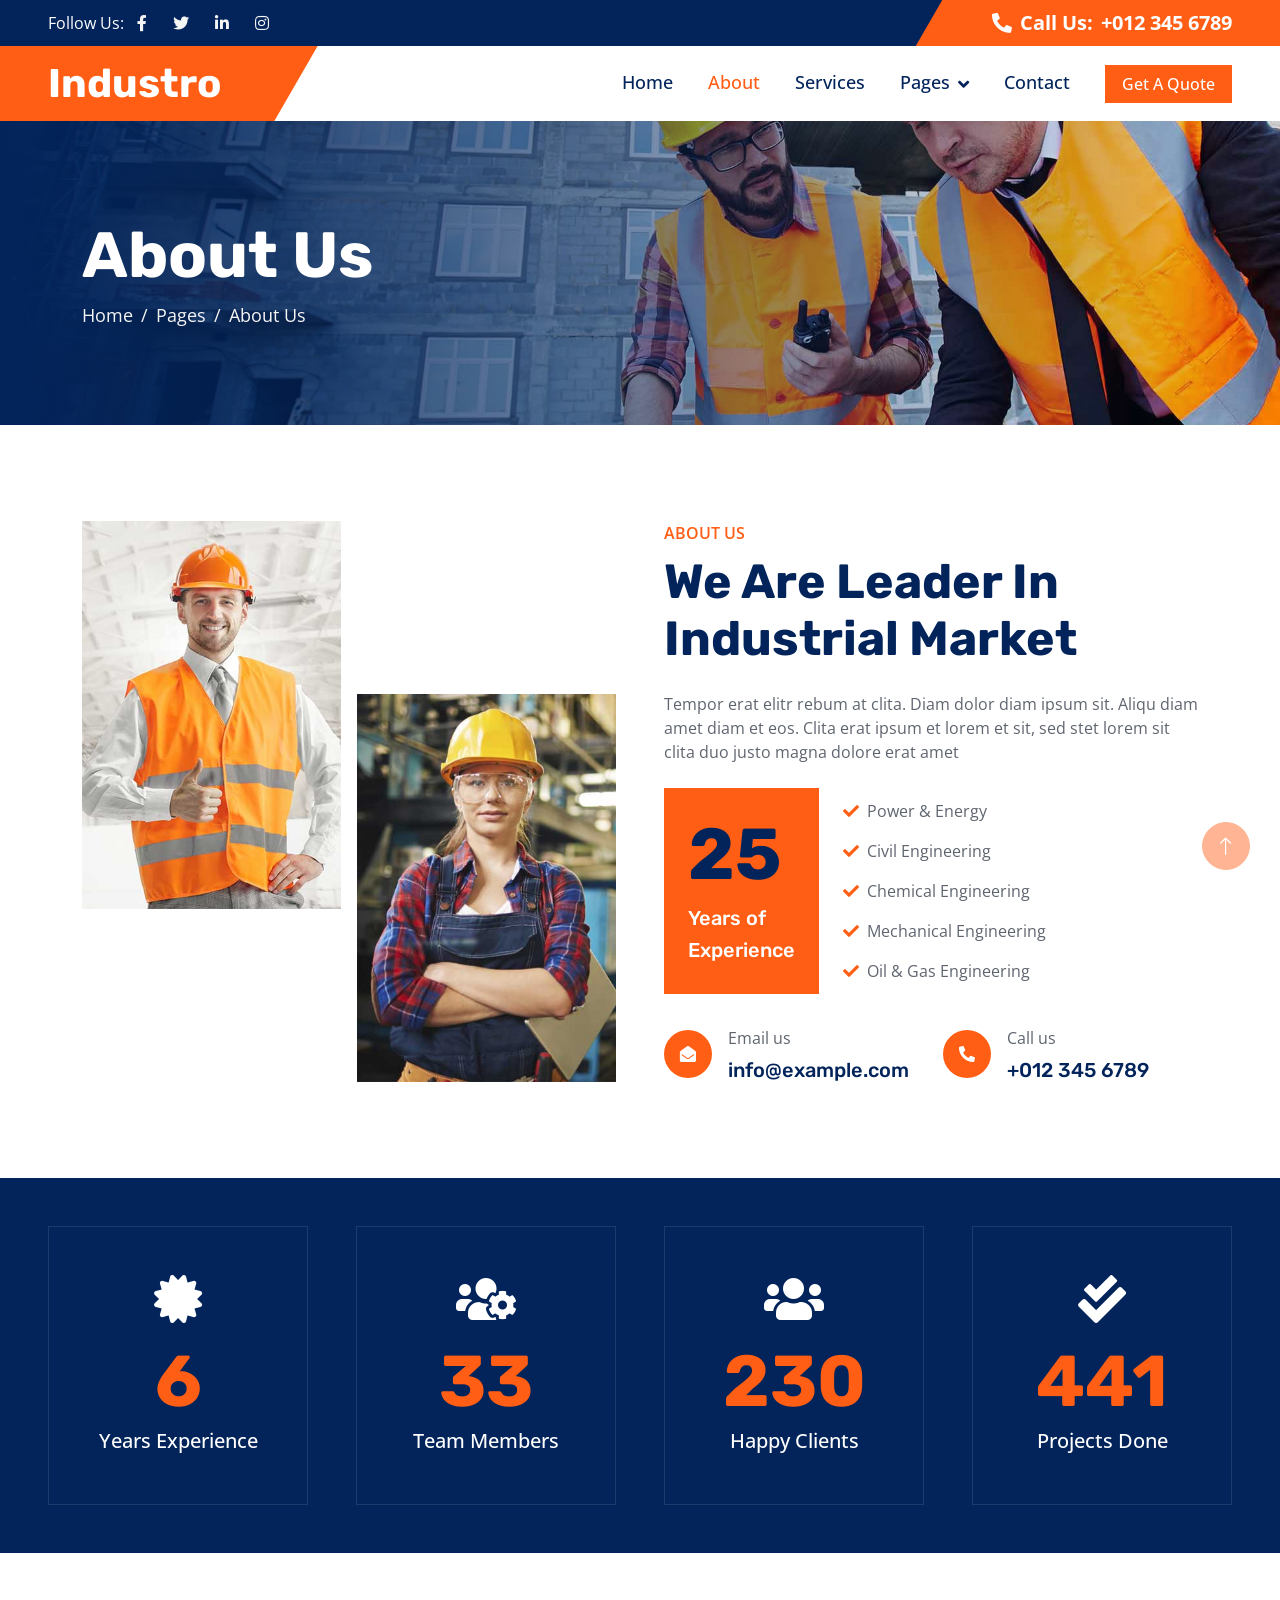
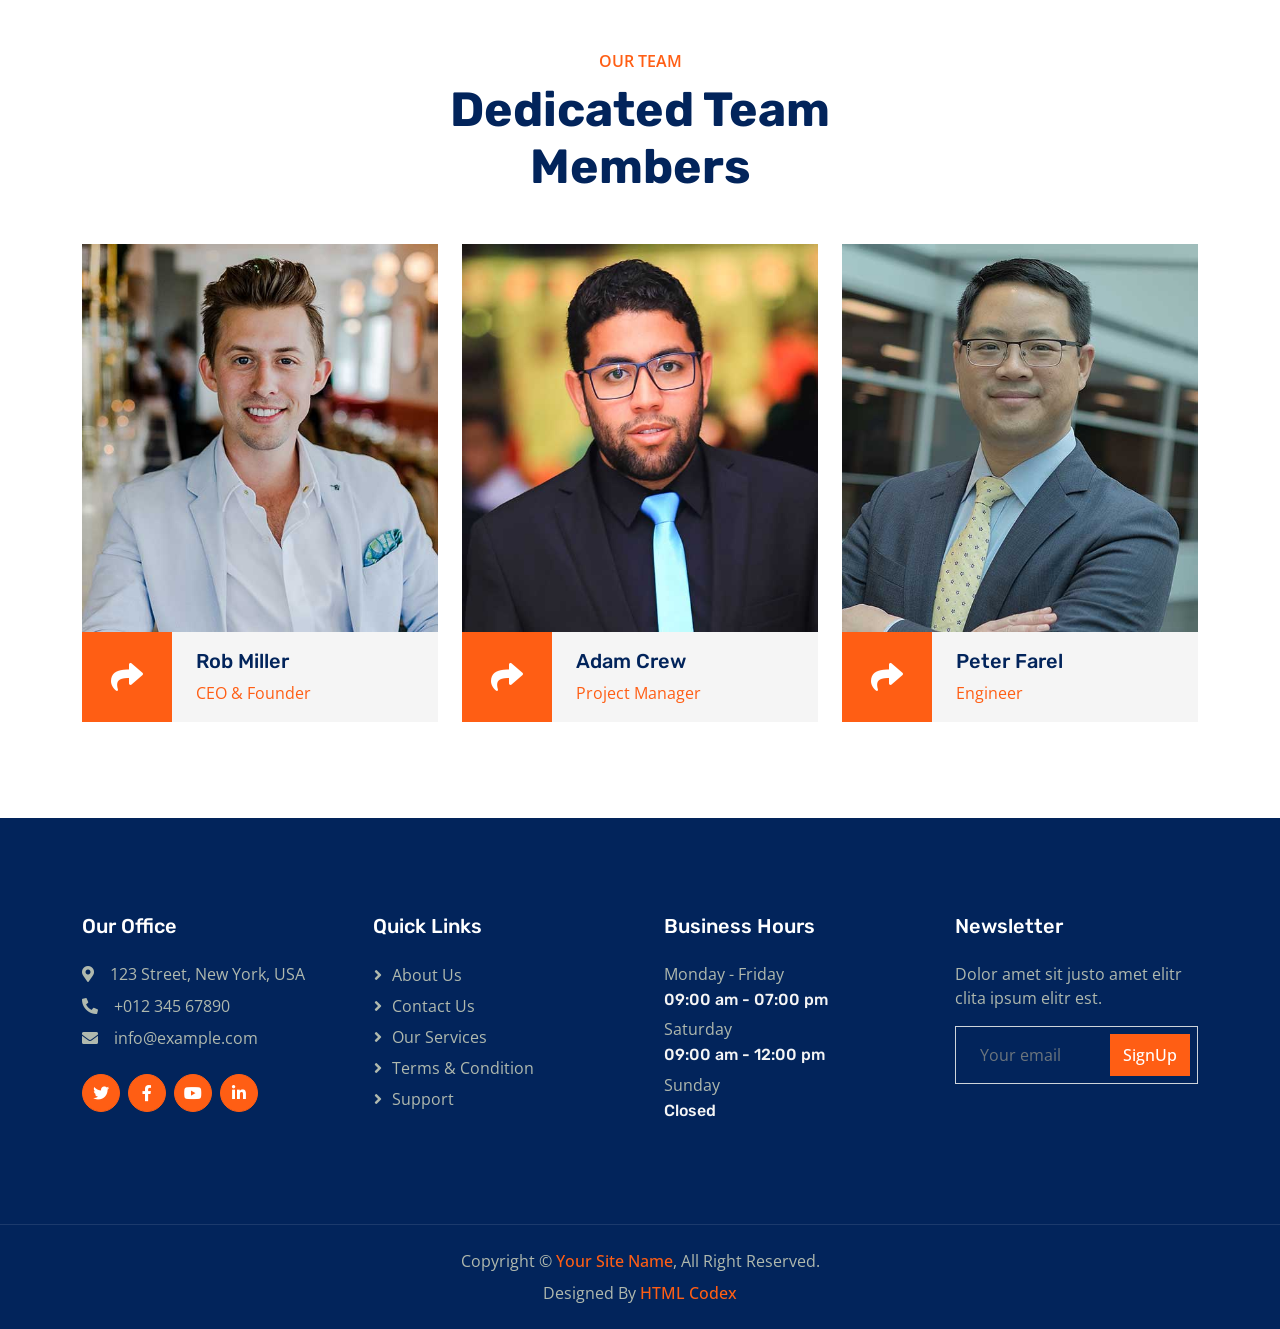
<file: about.html>
<!DOCTYPE html>
<html lang="en">

<head>
    <meta charset="utf-8">
    <title>Industro - Industrial HTML Template</title>
    <meta content="width=device-width, initial-scale=1.0" name="viewport">
    <meta content="" name="keywords">
    <meta content="" name="description">

    <!-- Favicon -->
    <link href="img/favicon.ico" rel="icon">

    <!-- Google Web Fonts -->
    <link rel="preconnect" href="https://fonts.googleapis.com">
    <link rel="preconnect" href="https://fonts.gstatic.com" crossorigin>
    <link href="https://fonts.googleapis.com/css2?family=Open+Sans:wght@400;500;600&family=Rubik:wght@500;600;700&display=swap" rel="stylesheet">

    <!-- Icon Font Stylesheet -->
    <link href="https://cdnjs.cloudflare.com/ajax/libs/font-awesome/5.10.0/css/all.min.css" rel="stylesheet">
    <link href="https://cdn.jsdelivr.net/npm/bootstrap-icons@1.4.1/font/bootstrap-icons.css" rel="stylesheet">

    <!-- Libraries Stylesheet -->
    <link href="lib/animate/animate.min.css" rel="stylesheet">
    <link href="lib/owlcarousel/assets/owl.carousel.min.css" rel="stylesheet">

    <!-- Customized Bootstrap Stylesheet -->
    <link href="css/bootstrap.min.css" rel="stylesheet">

    <!-- Template Stylesheet -->
    <link href="css/style.css" rel="stylesheet">
</head>

<body>
    <!-- Spinner Start -->
    <div id="spinner" class="show bg-white position-fixed translate-middle w-100 vh-100 top-50 start-50 d-flex align-items-center justify-content-center">
        <div class="spinner-border text-primary" role="status" style="width: 3rem; height: 3rem;"></div>
    </div>
    <!-- Spinner End -->


    <!-- Topbar Start -->
    <div class="container-fluid bg-dark px-0">
        <div class="row g-0 d-none d-lg-flex">
            <div class="col-lg-6 ps-5 text-start">
                <div class="h-100 d-inline-flex align-items-center text-white">
                    <span>Follow Us:</span>
                    <a class="btn btn-link text-light" href=""><i class="fab fa-facebook-f"></i></a>
                    <a class="btn btn-link text-light" href=""><i class="fab fa-twitter"></i></a>
                    <a class="btn btn-link text-light" href=""><i class="fab fa-linkedin-in"></i></a>
                    <a class="btn btn-link text-light" href=""><i class="fab fa-instagram"></i></a>
                </div>
            </div>
            <div class="col-lg-6 text-end">
                <div class="h-100 topbar-right d-inline-flex align-items-center text-white py-2 px-5">
                    <span class="fs-5 fw-bold me-2"><i class="fa fa-phone-alt me-2"></i>Call Us:</span>
                    <span class="fs-5 fw-bold">+012 345 6789</span>
                </div>
            </div>
        </div>
    </div>
    <!-- Topbar End -->


    <!-- Navbar Start -->
    <nav class="navbar navbar-expand-lg bg-white navbar-light sticky-top py-0 pe-5">
        <a href="index.html" class="navbar-brand ps-5 me-0">
            <h1 class="text-white m-0">Industro</h1>
        </a>
        <button type="button" class="navbar-toggler me-0" data-bs-toggle="collapse" data-bs-target="#navbarCollapse">
            <span class="navbar-toggler-icon"></span>
        </button>
        <div class="collapse navbar-collapse" id="navbarCollapse">
            <div class="navbar-nav ms-auto p-4 p-lg-0">
                <a href="index.html" class="nav-item nav-link">Home</a>
                <a href="about.html" class="nav-item nav-link active">About</a>
                <a href="service.html" class="nav-item nav-link">Services</a>
                <div class="nav-item dropdown">
                    <a href="#" class="nav-link dropdown-toggle" data-bs-toggle="dropdown">Pages</a>
                    <div class="dropdown-menu bg-light m-0">
                        <a href="project.html" class="dropdown-item">Projects</a>
                        <a href="feature.html" class="dropdown-item">Features</a>
                        <a href="team.html" class="dropdown-item">Our Team</a>
                        <a href="testimonial.html" class="dropdown-item">Testimonial</a>
                        <a href="404.html" class="dropdown-item">404 Page</a>
                    </div>
                </div>
                <a href="contact.html" class="nav-item nav-link">Contact</a>
            </div>
            <a href="" class="btn btn-primary px-3 d-none d-lg-block">Get A Quote</a>
        </div>
    </nav>
    <!-- Navbar End -->


    <!-- Page Header Start -->
    <div class="container-fluid page-header py-5 mb-5 wow fadeIn" data-wow-delay="0.1s">
        <div class="container py-5">
            <h1 class="display-3 text-white animated slideInRight">About Us</h1>
            <nav aria-label="breadcrumb">
                <ol class="breadcrumb animated slideInRight mb-0">
                    <li class="breadcrumb-item"><a href="#">Home</a></li>
                    <li class="breadcrumb-item"><a href="#">Pages</a></li>
                    <li class="breadcrumb-item active" aria-current="page">About Us</li>
                </ol>
            </nav>
        </div>
    </div>
    <!-- Page Header End -->


    <!-- About Start -->
    <div class="container-xxl py-5">
        <div class="container">
            <div class="row g-5">
                <div class="col-lg-6">
                    <div class="row gx-3 h-100">
                        <div class="col-6 align-self-start wow fadeInUp" data-wow-delay="0.1s">
                            <img class="img-fluid" src="img/about-1.jpg">
                        </div>
                        <div class="col-6 align-self-end wow fadeInDown" data-wow-delay="0.1s">
                            <img class="img-fluid" src="img/about-2.jpg">
                        </div>
                    </div>
                </div>
                <div class="col-lg-6 wow fadeIn" data-wow-delay="0.5s">
                    <p class="fw-medium text-uppercase text-primary mb-2">About Us</p>
                    <h1 class="display-5 mb-4">We Are Leader In Industrial Market</h1>
                    <p class="mb-4">Tempor erat elitr rebum at clita. Diam dolor diam ipsum sit. Aliqu diam amet diam et eos. Clita erat ipsum et lorem et sit, sed stet lorem sit clita duo justo magna dolore erat amet</p>
                    <div class="d-flex align-items-center mb-4">
                        <div class="flex-shrink-0 bg-primary p-4">
                            <h1 class="display-2">25</h1>
                            <h5 class="text-white">Years of</h5>
                            <h5 class="text-white">Experience</h5>
                        </div>
                        <div class="ms-4">
                            <p><i class="fa fa-check text-primary me-2"></i>Power & Energy</p>
                            <p><i class="fa fa-check text-primary me-2"></i>Civil Engineering</p>
                            <p><i class="fa fa-check text-primary me-2"></i>Chemical Engineering</p>
                            <p><i class="fa fa-check text-primary me-2"></i>Mechanical Engineering</p>
                            <p class="mb-0"><i class="fa fa-check text-primary me-2"></i>Oil & Gas Engineering</p>
                        </div>
                    </div>
                    <div class="row pt-2">
                        <div class="col-sm-6">
                            <div class="d-flex align-items-center">
                                <div class="flex-shrink-0 btn-lg-square rounded-circle bg-primary">
                                    <i class="fa fa-envelope-open text-white"></i>
                                </div>
                                <div class="ms-3">
                                    <p class="mb-2">Email us</p>
                                    <h5 class="mb-0">info@example.com</h5>
                                </div>
                            </div>
                        </div>
                        <div class="col-sm-6">
                            <div class="d-flex align-items-center">
                                <div class="flex-shrink-0 btn-lg-square rounded-circle bg-primary">
                                    <i class="fa fa-phone-alt text-white"></i>
                                </div>
                                <div class="ms-3">
                                    <p class="mb-2">Call us</p>
                                    <h5 class="mb-0">+012 345 6789</h5>
                                </div>
                            </div>
                        </div>
                    </div>
                </div>
            </div>
        </div>
    </div>
    <!-- About End -->


    <!-- Facts Start -->
    <div class="container-fluid facts my-5 p-5">
        <div class="row g-5">
            <div class="col-md-6 col-xl-3 wow fadeIn" data-wow-delay="0.1s">
                <div class="text-center border p-5">
                    <i class="fa fa-certificate fa-3x text-white mb-3"></i>
                    <h1 class="display-2 text-primary mb-0" data-toggle="counter-up">25</h1>
                    <span class="fs-5 fw-semi-bold text-white">Years Experience</span>
                </div>
            </div>
            <div class="col-md-6 col-xl-3 wow fadeIn" data-wow-delay="0.3s">
                <div class="text-center border p-5">
                    <i class="fa fa-users-cog fa-3x text-white mb-3"></i>
                    <h1 class="display-2 text-primary mb-0" data-toggle="counter-up">135</h1>
                    <span class="fs-5 fw-semi-bold text-white">Team Members</span>
                </div>
            </div>
            <div class="col-md-6 col-xl-3 wow fadeIn" data-wow-delay="0.5s">
                <div class="text-center border p-5">
                    <i class="fa fa-users fa-3x text-white mb-3"></i>
                    <h1 class="display-2 text-primary mb-0" data-toggle="counter-up">957</h1>
                    <span class="fs-5 fw-semi-bold text-white">Happy Clients</span>
                </div>
            </div>
            <div class="col-md-6 col-xl-3 wow fadeIn" data-wow-delay="0.7s">
                <div class="text-center border p-5">
                    <i class="fa fa-check-double fa-3x text-white mb-3"></i>
                    <h1 class="display-2 text-primary mb-0" data-toggle="counter-up">1839</h1>
                    <span class="fs-5 fw-semi-bold text-white">Projects Done</span>
                </div>
            </div>
        </div>
    </div>
    <!-- Facts End -->


    <!-- Team Start -->
    <div class="container-xxl py-5">
        <div class="container">
            <div class="text-center mx-auto wow fadeInUp" data-wow-delay="0.1s" style="max-width: 600px;">
                <p class="fw-medium text-uppercase text-primary mb-2">Our Team</p>
                <h1 class="display-5 mb-5">Dedicated Team Members</h1>
            </div>
            <div class="row g-4">
                <div class="col-lg-4 col-md-6 wow fadeInUp" data-wow-delay="0.1s">
                    <div class="team-item">
                        <img class="img-fluid" src="img/team-1.jpg" alt="">
                        <div class="d-flex">
                            <div class="flex-shrink-0 btn-square bg-primary" style="width: 90px; height: 90px;">
                                <i class="fa fa-2x fa-share text-white"></i>
                            </div>
                            <div class="position-relative overflow-hidden bg-light d-flex flex-column justify-content-center w-100 ps-4" style="height: 90px;">
                                <h5>Rob Miller</h5>
                                <span class="text-primary">CEO & Founder</span>
                                <div class="team-social">
                                    <a class="btn btn-square btn-dark rounded-circle mx-1" href=""><i class="fab fa-facebook-f"></i></a>
                                    <a class="btn btn-square btn-dark rounded-circle mx-1" href=""><i class="fab fa-twitter"></i></a>
                                    <a class="btn btn-square btn-dark rounded-circle mx-1" href=""><i class="fab fa-instagram"></i></a>
                                </div>                                                              
                            </div>
                        </div>
                    </div>
                </div>
                <div class="col-lg-4 col-md-6 wow fadeInUp" data-wow-delay="0.3s">
                    <div class="team-item">
                        <img class="img-fluid" src="img/team-2.jpg" alt="">
                        <div class="d-flex">
                            <div class="flex-shrink-0 btn-square bg-primary" style="width: 90px; height: 90px;">
                                <i class="fa fa-2x fa-share text-white"></i>
                            </div>
                            <div class="position-relative overflow-hidden bg-light d-flex flex-column justify-content-center w-100 ps-4" style="height: 90px;">
                                <h5>Adam Crew</h5>
                                <span class="text-primary">Project Manager</span>
                                <div class="team-social">
                                    <a class="btn btn-square btn-dark rounded-circle mx-1" href=""><i class="fab fa-facebook-f"></i></a>
                                    <a class="btn btn-square btn-dark rounded-circle mx-1" href=""><i class="fab fa-twitter"></i></a>
                                    <a class="btn btn-square btn-dark rounded-circle mx-1" href=""><i class="fab fa-instagram"></i></a>
                                </div>
                            </div>
                        </div>
                    </div>
                </div>
                <div class="col-lg-4 col-md-6 wow fadeInUp" data-wow-delay="0.5s">
                    <div class="team-item">
                        <img class="img-fluid" src="img/team-3.jpg" alt="">
                        <div class="d-flex">
                            <div class="flex-shrink-0 btn-square bg-primary" style="width: 90px; height: 90px;">
                                <i class="fa fa-2x fa-share text-white"></i>
                            </div>
                            <div class="position-relative overflow-hidden bg-light d-flex flex-column justify-content-center w-100 ps-4" style="height: 90px;">
                                <h5>Peter Farel</h5>
                                <span class="text-primary">Engineer</span>
                                <div class="team-social">
                                    <a class="btn btn-square btn-dark rounded-circle mx-1" href=""><i class="fab fa-facebook-f"></i></a>
                                    <a class="btn btn-square btn-dark rounded-circle mx-1" href=""><i class="fab fa-twitter"></i></a>
                                    <a class="btn btn-square btn-dark rounded-circle mx-1" href=""><i class="fab fa-instagram"></i></a>
                                </div>
                            </div>
                        </div>
                    </div>
                </div>
            </div>
        </div>
    </div>
    <!-- Team End -->


    <!-- Video Modal Start -->
    <div class="modal modal-video fade" id="videoModal" tabindex="-1" aria-labelledby="exampleModalLabel" aria-hidden="true">
        <div class="modal-dialog">
            <div class="modal-content rounded-0">
                <div class="modal-header">
                    <h3 class="modal-title" id="exampleModalLabel">Youtube Video</h3>
                    <button type="button" class="btn-close" data-bs-dismiss="modal" aria-label="Close"></button>
                </div>
                <div class="modal-body">
                    <!-- 16:9 aspect ratio -->
                    <div class="ratio ratio-16x9">
                        <iframe class="embed-responsive-item" src="" id="video" allowfullscreen allowscriptaccess="always"
                            allow="autoplay"></iframe>
                    </div>
                </div>
            </div>
        </div>
    </div>
    <!-- Video Modal End -->
        

    <!-- Footer Start -->
    <div class="container-fluid bg-dark footer mt-5 py-5 wow fadeIn" data-wow-delay="0.1s">
        <div class="container py-5">
            <div class="row g-5">
                <div class="col-lg-3 col-md-6">
                    <h5 class="text-white mb-4">Our Office</h5>
                    <p class="mb-2"><i class="fa fa-map-marker-alt me-3"></i>123 Street, New York, USA</p>
                    <p class="mb-2"><i class="fa fa-phone-alt me-3"></i>+012 345 67890</p>
                    <p class="mb-2"><i class="fa fa-envelope me-3"></i>info@example.com</p>
                    <div class="d-flex pt-3">
                        <a class="btn btn-square btn-primary rounded-circle me-2" href=""><i class="fab fa-twitter"></i></a>
                        <a class="btn btn-square btn-primary rounded-circle me-2" href=""><i class="fab fa-facebook-f"></i></a>
                        <a class="btn btn-square btn-primary rounded-circle me-2" href=""><i class="fab fa-youtube"></i></a>
                        <a class="btn btn-square btn-primary rounded-circle me-2" href=""><i class="fab fa-linkedin-in"></i></a>
                    </div>
                </div>
                <div class="col-lg-3 col-md-6">
                    <h5 class="text-white mb-4">Quick Links</h5>
                    <a class="btn btn-link" href="">About Us</a>
                    <a class="btn btn-link" href="">Contact Us</a>
                    <a class="btn btn-link" href="">Our Services</a>
                    <a class="btn btn-link" href="">Terms & Condition</a>
                    <a class="btn btn-link" href="">Support</a>
                </div>
                <div class="col-lg-3 col-md-6">
                    <h5 class="text-white mb-4">Business Hours</h5>
                    <p class="mb-1">Monday - Friday</p>
                    <h6 class="text-light">09:00 am - 07:00 pm</h6>
                    <p class="mb-1">Saturday</p>
                    <h6 class="text-light">09:00 am - 12:00 pm</h6>
                    <p class="mb-1">Sunday</p>
                    <h6 class="text-light">Closed</h6>
                </div>
                <div class="col-lg-3 col-md-6">
                    <h5 class="text-white mb-4">Newsletter</h5>
                    <p>Dolor amet sit justo amet elitr clita ipsum elitr est.</p>
                    <div class="position-relative w-100">
                        <input class="form-control bg-transparent w-100 py-3 ps-4 pe-5" type="text" placeholder="Your email">
                        <button type="button" class="btn btn-primary py-2 position-absolute top-0 end-0 mt-2 me-2">SignUp</button>
                    </div>
                </div>
            </div>
        </div>
    </div>
    <!-- Footer End -->


    <!-- Copyright Start -->
    <div class="container-fluid copyright bg-dark py-4">
        <div class="container text-center">
            <p class="mb-2">Copyright &copy; <a class="fw-semi-bold" href="#">Your Site Name</a>, All Right Reserved.</p>
            <!--/*** This template is free as long as you keep the footer author’s credit link/attribution link/backlink. If you'd like to use the template without the footer author’s credit link/attribution link/backlink, you can purchase the Credit Removal License from "https://htmlcodex.com/credit-removal". Thank you for your support. ***/-->
            <p class="mb-0">Designed By <a class="fw-semi-bold" href="https://htmlcodex.com">HTML Codex</a></p>
        </div>
    </div>
    <!-- Copyright End -->


    <!-- Back to Top -->
    <a href="#" class="btn btn-lg btn-primary btn-lg-square rounded-circle back-to-top"><i class="bi bi-arrow-up"></i></a>


    <!-- JavaScript Libraries -->
    <script src="https://code.jquery.com/jquery-3.4.1.min.js"></script>
    <script src="https://cdn.jsdelivr.net/npm/bootstrap@5.0.0/dist/js/bootstrap.bundle.min.js"></script>
    <script src="lib/wow/wow.min.js"></script>
    <script src="lib/easing/easing.min.js"></script>
    <script src="lib/waypoints/waypoints.min.js"></script>
    <script src="lib/owlcarousel/owl.carousel.min.js"></script>
    <script src="lib/counterup/counterup.min.js"></script>

    <!-- Template Javascript -->
    <script src="js/main.js"></script>
</body>

</html>
</file>
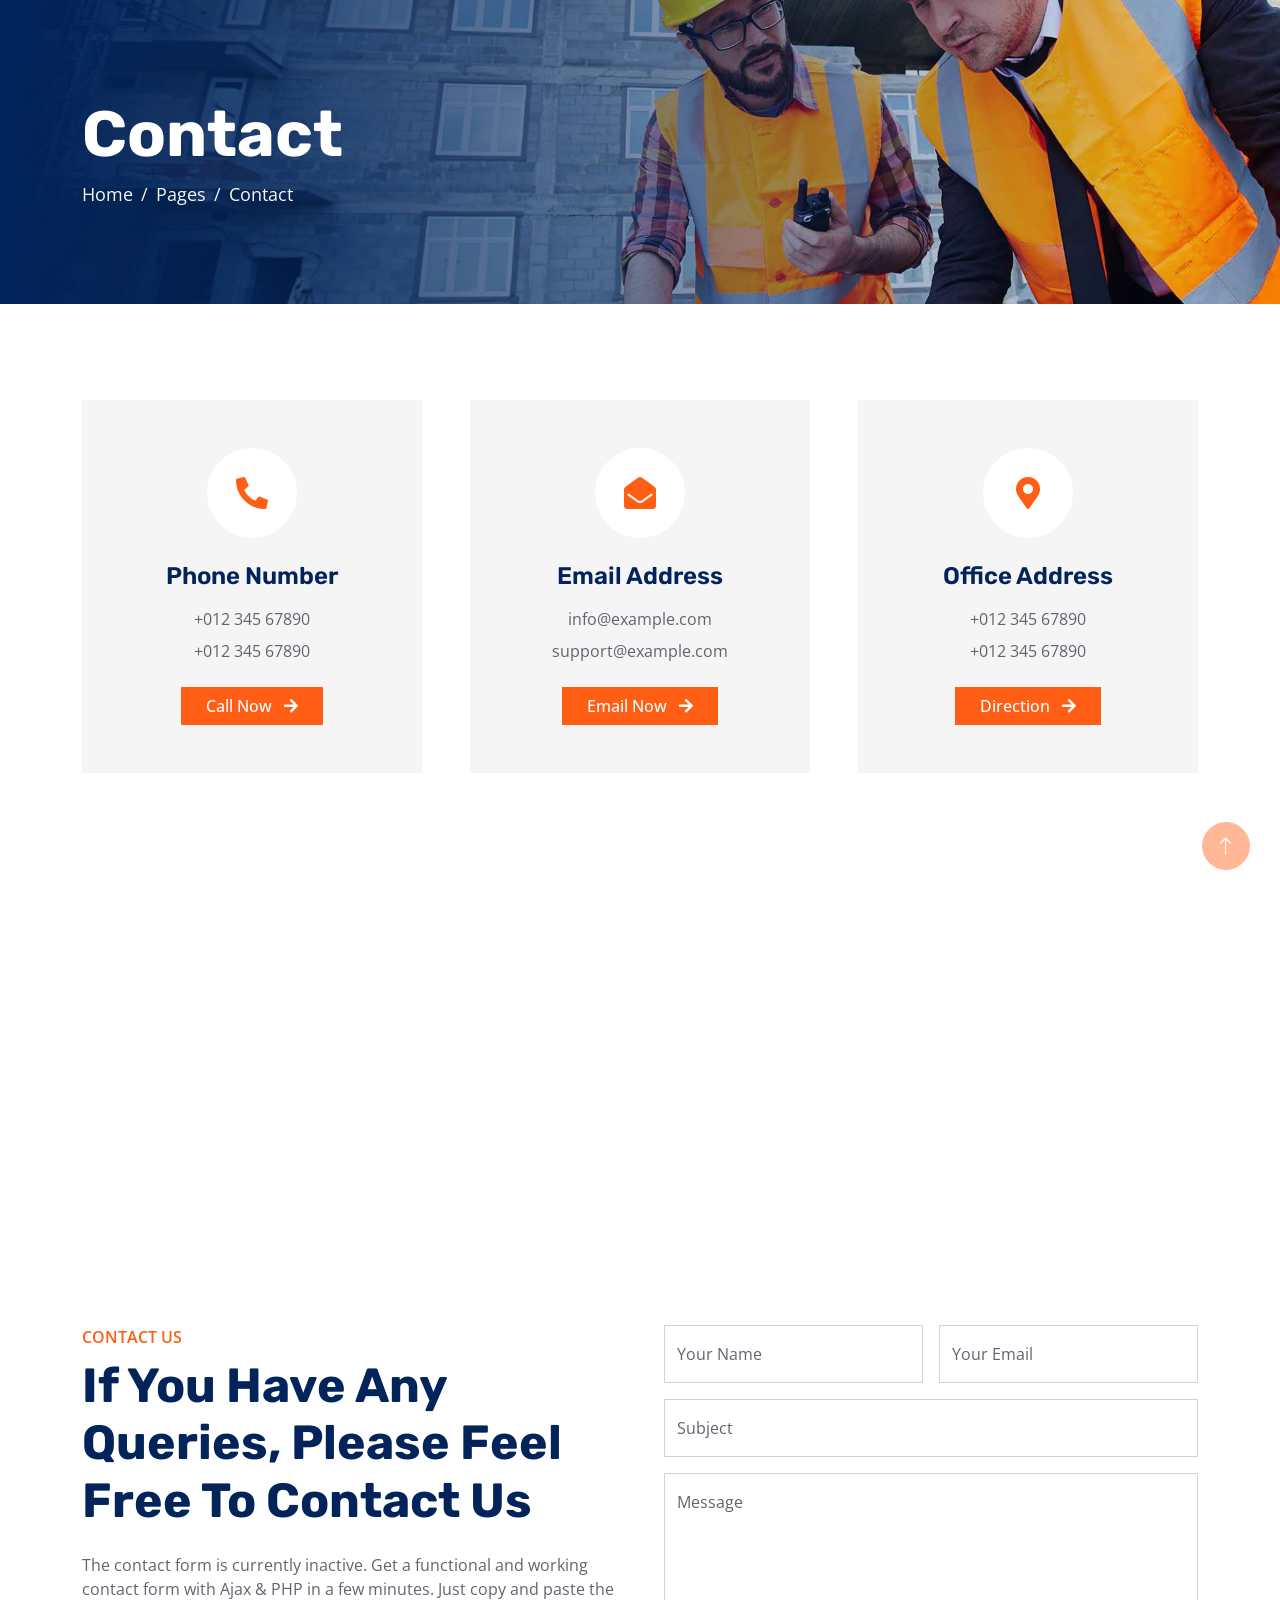
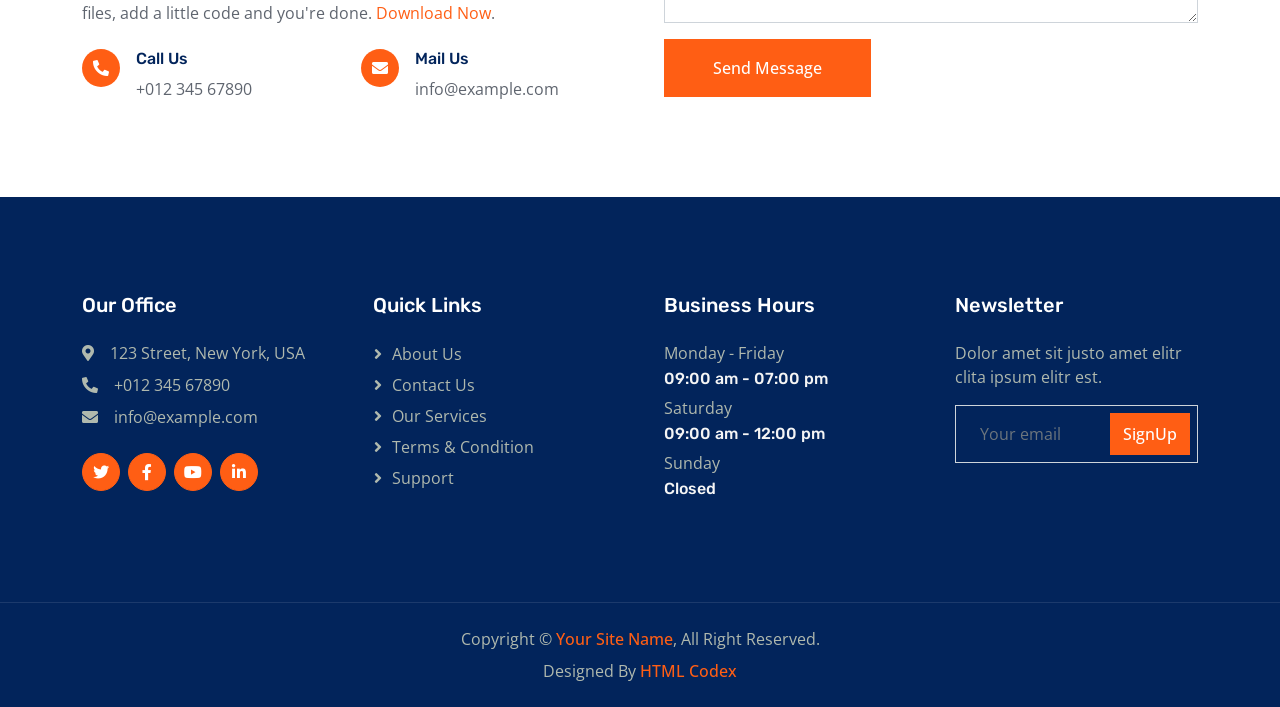
<file: contact.html>
<!DOCTYPE html>
<html lang="en">

<head>
    <meta charset="utf-8">
    <title>Industro - Industrial HTML Template</title>
    <meta content="width=device-width, initial-scale=1.0" name="viewport">
    <meta content="" name="keywords">
    <meta content="" name="description">

    <!-- Favicon -->
    <link href="img/favicon.ico" rel="icon">

    <!-- Google Web Fonts -->
    <link rel="preconnect" href="https://fonts.googleapis.com">
    <link rel="preconnect" href="https://fonts.gstatic.com" crossorigin>
    <link href="https://fonts.googleapis.com/css2?family=Open+Sans:wght@400;500;600&family=Rubik:wght@500;600;700&display=swap" rel="stylesheet">

    <!-- Icon Font Stylesheet -->
    <link href="https://cdnjs.cloudflare.com/ajax/libs/font-awesome/5.10.0/css/all.min.css" rel="stylesheet">
    <link href="https://cdn.jsdelivr.net/npm/bootstrap-icons@1.4.1/font/bootstrap-icons.css" rel="stylesheet">

    <!-- Libraries Stylesheet -->
    <link href="lib/animate/animate.min.css" rel="stylesheet">
    <link href="lib/owlcarousel/assets/owl.carousel.min.css" rel="stylesheet">

    <!-- Customized Bootstrap Stylesheet -->
    <link href="css/bootstrap.min.css" rel="stylesheet">

    <!-- Template Stylesheet -->
    <link href="css/style.css" rel="stylesheet">
</head>

<body>
    <!-- Spinner Start -->
    <div id="spinner" class="show bg-white position-fixed translate-middle w-100 vh-100 top-50 start-50 d-flex align-items-center justify-content-center">
        <div class="spinner-border text-primary" role="status" style="width: 3rem; height: 3rem;"></div>
    </div>
    <!-- Spinner End -->


   


    <!-- Page Header Start -->
    <div class="container-fluid page-header py-5 mb-5 wow fadeIn" data-wow-delay="0.1s">
        <div class="container py-5">
            <h1 class="display-3 text-white animated slideInRight">Contact</h1>
            <nav aria-label="breadcrumb">
                <ol class="breadcrumb animated slideInRight mb-0">
                    <li class="breadcrumb-item"><a href="#">Home</a></li>
                    <li class="breadcrumb-item"><a href="#">Pages</a></li>
                    <li class="breadcrumb-item active" aria-current="page">Contact</li>
                </ol>
            </nav>
        </div>
    </div>
    <!-- Page Header End -->


    <!-- Contact Start -->
    <div class="container-xxl py-5">
        <div class="container">
            <div class="row g-5 justify-content-center mb-5">
                <div class="col-lg-4 col-md-6 wow fadeInUp" data-wow-delay="0.1s">
                    <div class="bg-light text-center h-100 p-5">
                        <div class="btn-square bg-white rounded-circle mx-auto mb-4" style="width: 90px; height: 90px;">
                            <i class="fa fa-phone-alt fa-2x text-primary"></i>
                        </div>
                        <h4 class="mb-3">Phone Number</h4>
                        <p class="mb-2">+012 345 67890</p>
                        <p class="mb-4">+012 345 67890</p>
                        <a class="btn btn-primary px-4" href="tel:+0123456789">Call Now <i class="fa fa-arrow-right ms-2"></i></a>
                    </div>
                </div>
                <div class="col-lg-4 col-md-6 wow fadeInUp" data-wow-delay="0.3s">
                    <div class="bg-light text-center h-100 p-5">
                        <div class="btn-square bg-white rounded-circle mx-auto mb-4" style="width: 90px; height: 90px;">
                            <i class="fa fa-envelope-open fa-2x text-primary"></i>
                        </div>
                        <h4 class="mb-3">Email Address</h4>
                        <p class="mb-2">info@example.com</p>
                        <p class="mb-4">support@example.com</p>
                        <a class="btn btn-primary px-4" href="mailto:info@example.com">Email Now <i class="fa fa-arrow-right ms-2"></i></a>
                    </div>
                </div>
                <div class="col-lg-4 col-md-6 wow fadeInUp" data-wow-delay="0.5s">
                    <div class="bg-light text-center h-100 p-5">
                        <div class="btn-square bg-white rounded-circle mx-auto mb-4" style="width: 90px; height: 90px;">
                            <i class="fa fa-map-marker-alt fa-2x text-primary"></i>
                        </div>
                        <h4 class="mb-3">Office Address</h4>
                        <p class="mb-2">+012 345 67890</p>
                        <p class="mb-4">+012 345 67890</p>
                        <a class="btn btn-primary px-4" href="https://goo.gl/maps/FsznshxgnULBGgkN9" target="blank">Direction <i class="fa fa-arrow-right ms-2"></i></a>
                    </div>
                </div>
            </div>
            <div class="row mb-5">
                <div class="col-12 wow fadeInUp" data-wow-delay="0.1s">
                    <iframe class="w-100"
                    src="https://www.google.com/maps/embed?pb=!1m18!1m12!1m3!1d3001156.4288297426!2d-78.01371936852176!3d42.72876761954724!2m3!1f0!2f0!3f0!3m2!1i1024!2i768!4f13.1!3m3!1m2!1s0x4ccc4bf0f123a5a9%3A0xddcfc6c1de189567!2sNew%20York%2C%20USA!5e0!3m2!1sen!2sbd!4v1603794290143!5m2!1sen!2sbd"
                    frameborder="0" style="min-height: 450px; border:0;" allowfullscreen="" aria-hidden="false"
                    tabindex="0"></iframe>
                </div>
            </div>
            <div class="row g-5">
                <div class="col-lg-6 wow fadeInUp" data-wow-delay="0.1s">
                    <p class="fw-medium text-uppercase text-primary mb-2">Contact Us</p>
                    <h1 class="display-5 mb-4">If You Have Any Queries, Please Feel Free To Contact Us</h1>
                    <p class="mb-4">The contact form is currently inactive. Get a functional and working contact form with Ajax & PHP in a few minutes. Just copy and paste the files, add a little code and you're done. <a href="https://htmlcodex.com/contact-form">Download Now</a>.</p>
                    <div class="row g-4">
                        <div class="col-6">
                            <div class="d-flex">
                                <div class="flex-shrink-0 btn-square bg-primary rounded-circle">
                                    <i class="fa fa-phone-alt text-white"></i>
                                </div>
                                <div class="ms-3">
                                    <h6>Call Us</h6>
                                    <span>+012 345 67890</span>
                                </div>
                            </div>
                        </div>
                        <div class="col-6">
                            <div class="d-flex">
                                <div class="flex-shrink-0 btn-square bg-primary rounded-circle">
                                    <i class="fa fa-envelope text-white"></i>
                                </div>
                                <div class="ms-3">
                                    <h6>Mail Us</h6>
                                    <span>info@example.com</span>
                                </div>
                            </div>
                        </div>
                    </div>
                </div>
                <div class="col-lg-6 wow fadeInUp" data-wow-delay="0.5s">
                    <form>
                        <div class="row g-3">
                            <div class="col-md-6">
                                <div class="form-floating">
                                    <input type="text" class="form-control" id="name" placeholder="Your Name">
                                    <label for="name">Your Name</label>
                                </div>
                            </div>
                            <div class="col-md-6">
                                <div class="form-floating">
                                    <input type="email" class="form-control" id="email" placeholder="Your Email">
                                    <label for="email">Your Email</label>
                                </div>
                            </div>
                            <div class="col-12">
                                <div class="form-floating">
                                    <input type="text" class="form-control" id="subject" placeholder="Subject">
                                    <label for="subject">Subject</label>
                                </div>
                            </div>
                            <div class="col-12">
                                <div class="form-floating">
                                    <textarea class="form-control" placeholder="Leave a message here" id="message" style="height: 150px"></textarea>
                                    <label for="message">Message</label>
                                </div>
                            </div>
                            <div class="col-12">
                                <button class="btn btn-primary py-3 px-5" type="submit">Send Message</button>
                            </div>
                        </div>
                    </form>
                </div>
            </div>
        </div>
    </div>
    <!-- Contact End -->


    <!-- Footer Start -->
    <div class="container-fluid bg-dark footer mt-5 py-5 wow fadeIn" data-wow-delay="0.1s">
        <div class="container py-5">
            <div class="row g-5">
                <div class="col-lg-3 col-md-6">
                    <h5 class="text-white mb-4">Our Office</h5>
                    <p class="mb-2"><i class="fa fa-map-marker-alt me-3"></i>123 Street, New York, USA</p>
                    <p class="mb-2"><i class="fa fa-phone-alt me-3"></i>+012 345 67890</p>
                    <p class="mb-2"><i class="fa fa-envelope me-3"></i>info@example.com</p>
                    <div class="d-flex pt-3">
                        <a class="btn btn-square btn-primary rounded-circle me-2" href=""><i class="fab fa-twitter"></i></a>
                        <a class="btn btn-square btn-primary rounded-circle me-2" href=""><i class="fab fa-facebook-f"></i></a>
                        <a class="btn btn-square btn-primary rounded-circle me-2" href=""><i class="fab fa-youtube"></i></a>
                        <a class="btn btn-square btn-primary rounded-circle me-2" href=""><i class="fab fa-linkedin-in"></i></a>
                    </div>
                </div>
                <div class="col-lg-3 col-md-6">
                    <h5 class="text-white mb-4">Quick Links</h5>
                    <a class="btn btn-link" href="">About Us</a>
                    <a class="btn btn-link" href="">Contact Us</a>
                    <a class="btn btn-link" href="">Our Services</a>
                    <a class="btn btn-link" href="">Terms & Condition</a>
                    <a class="btn btn-link" href="">Support</a>
                </div>
                <div class="col-lg-3 col-md-6">
                    <h5 class="text-white mb-4">Business Hours</h5>
                    <p class="mb-1">Monday - Friday</p>
                    <h6 class="text-light">09:00 am - 07:00 pm</h6>
                    <p class="mb-1">Saturday</p>
                    <h6 class="text-light">09:00 am - 12:00 pm</h6>
                    <p class="mb-1">Sunday</p>
                    <h6 class="text-light">Closed</h6>
                </div>
                <div class="col-lg-3 col-md-6">
                    <h5 class="text-white mb-4">Newsletter</h5>
                    <p>Dolor amet sit justo amet elitr clita ipsum elitr est.</p>
                    <div class="position-relative w-100">
                        <input class="form-control bg-transparent w-100 py-3 ps-4 pe-5" type="text" placeholder="Your email">
                        <button type="button" class="btn btn-primary py-2 position-absolute top-0 end-0 mt-2 me-2">SignUp</button>
                    </div>
                </div>
            </div>
        </div>
    </div>
    <!-- Footer End -->


    <!-- Copyright Start -->
    <div class="container-fluid copyright bg-dark py-4">
        <div class="container text-center">
            <p class="mb-2">Copyright &copy; <a class="fw-semi-bold" href="#">Your Site Name</a>, All Right Reserved.</p>
            <!--/*** This template is free as long as you keep the footer author’s credit link/attribution link/backlink. If you'd like to use the template without the footer author’s credit link/attribution link/backlink, you can purchase the Credit Removal License from "https://htmlcodex.com/credit-removal". Thank you for your support. ***/-->
            <p class="mb-0">Designed By <a class="fw-semi-bold" href="https://htmlcodex.com">HTML Codex</a></p>
        </div>
    </div>
    <!-- Copyright End -->


    <!-- Back to Top -->
    <a href="#" class="btn btn-lg btn-primary btn-lg-square rounded-circle back-to-top"><i class="bi bi-arrow-up"></i></a>


    <!-- JavaScript Libraries -->
    <script src="https://code.jquery.com/jquery-3.4.1.min.js"></script>
    <script src="https://cdn.jsdelivr.net/npm/bootstrap@5.0.0/dist/js/bootstrap.bundle.min.js"></script>
    <script src="lib/wow/wow.min.js"></script>
    <script src="lib/easing/easing.min.js"></script>
    <script src="lib/waypoints/waypoints.min.js"></script>
    <script src="lib/owlcarousel/owl.carousel.min.js"></script>
    <script src="lib/counterup/counterup.min.js"></script>

    <!-- Template Javascript -->
    <script src="js/main.js"></script>
</body>

</html>
</file>
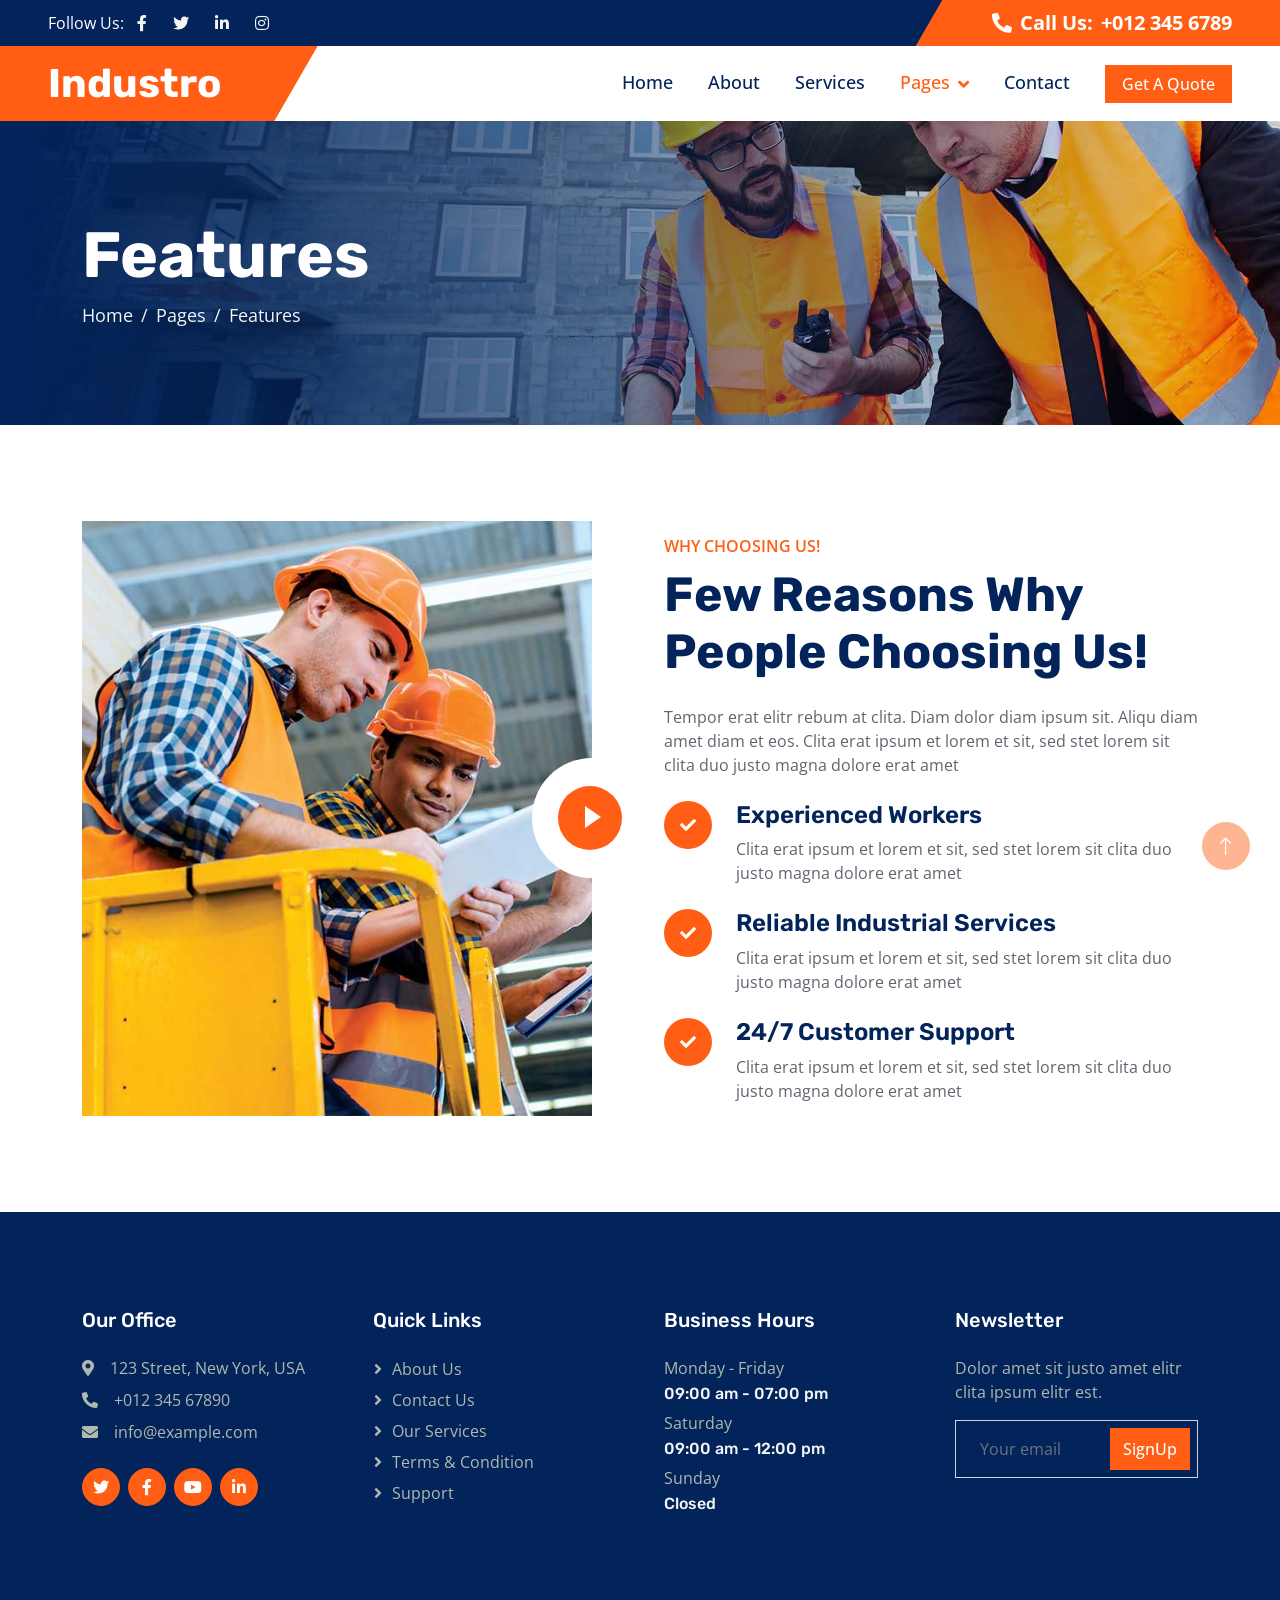
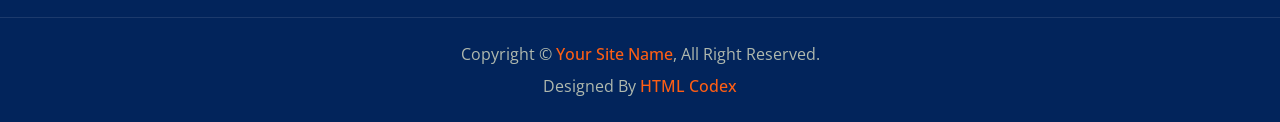
<file: feature.html>
<!DOCTYPE html>
<html lang="en">

<head>
    <meta charset="utf-8">
    <title>Industro - Industrial HTML Template</title>
    <meta content="width=device-width, initial-scale=1.0" name="viewport">
    <meta content="" name="keywords">
    <meta content="" name="description">

    <!-- Favicon -->
    <link href="img/favicon.ico" rel="icon">

    <!-- Google Web Fonts -->
    <link rel="preconnect" href="https://fonts.googleapis.com">
    <link rel="preconnect" href="https://fonts.gstatic.com" crossorigin>
    <link href="https://fonts.googleapis.com/css2?family=Open+Sans:wght@400;500;600&family=Rubik:wght@500;600;700&display=swap" rel="stylesheet">

    <!-- Icon Font Stylesheet -->
    <link href="https://cdnjs.cloudflare.com/ajax/libs/font-awesome/5.10.0/css/all.min.css" rel="stylesheet">
    <link href="https://cdn.jsdelivr.net/npm/bootstrap-icons@1.4.1/font/bootstrap-icons.css" rel="stylesheet">

    <!-- Libraries Stylesheet -->
    <link href="lib/animate/animate.min.css" rel="stylesheet">
    <link href="lib/owlcarousel/assets/owl.carousel.min.css" rel="stylesheet">

    <!-- Customized Bootstrap Stylesheet -->
    <link href="css/bootstrap.min.css" rel="stylesheet">

    <!-- Template Stylesheet -->
    <link href="css/style.css" rel="stylesheet">
</head>

<body>
    <!-- Spinner Start -->
    <div id="spinner" class="show bg-white position-fixed translate-middle w-100 vh-100 top-50 start-50 d-flex align-items-center justify-content-center">
        <div class="spinner-border text-primary" role="status" style="width: 3rem; height: 3rem;"></div>
    </div>
    <!-- Spinner End -->


    <!-- Topbar Start -->
    <div class="container-fluid bg-dark px-0">
        <div class="row g-0 d-none d-lg-flex">
            <div class="col-lg-6 ps-5 text-start">
                <div class="h-100 d-inline-flex align-items-center text-white">
                    <span>Follow Us:</span>
                    <a class="btn btn-link text-light" href=""><i class="fab fa-facebook-f"></i></a>
                    <a class="btn btn-link text-light" href=""><i class="fab fa-twitter"></i></a>
                    <a class="btn btn-link text-light" href=""><i class="fab fa-linkedin-in"></i></a>
                    <a class="btn btn-link text-light" href=""><i class="fab fa-instagram"></i></a>
                </div>
            </div>
            <div class="col-lg-6 text-end">
                <div class="h-100 topbar-right d-inline-flex align-items-center text-white py-2 px-5">
                    <span class="fs-5 fw-bold me-2"><i class="fa fa-phone-alt me-2"></i>Call Us:</span>
                    <span class="fs-5 fw-bold">+012 345 6789</span>
                </div>
            </div>
        </div>
    </div>
    <!-- Topbar End -->


    <!-- Navbar Start -->
    <nav class="navbar navbar-expand-lg bg-white navbar-light sticky-top py-0 pe-5">
        <a href="index.html" class="navbar-brand ps-5 me-0">
            <h1 class="text-white m-0">Industro</h1>
        </a>
        <button type="button" class="navbar-toggler me-0" data-bs-toggle="collapse" data-bs-target="#navbarCollapse">
            <span class="navbar-toggler-icon"></span>
        </button>
        <div class="collapse navbar-collapse" id="navbarCollapse">
            <div class="navbar-nav ms-auto p-4 p-lg-0">
                <a href="index.html" class="nav-item nav-link">Home</a>
                <a href="about.html" class="nav-item nav-link">About</a>
                <a href="service.html" class="nav-item nav-link">Services</a>
                <div class="nav-item dropdown">
                    <a href="#" class="nav-link dropdown-toggle active" data-bs-toggle="dropdown">Pages</a>
                    <div class="dropdown-menu bg-light m-0">
                        <a href="project.html" class="dropdown-item">Projects</a>
                        <a href="feature.html" class="dropdown-item active">Features</a>
                        <a href="team.html" class="dropdown-item">Our Team</a>
                        <a href="testimonial.html" class="dropdown-item">Testimonial</a>
                        <a href="404.html" class="dropdown-item">404 Page</a>
                    </div>
                </div>
                <a href="contact.html" class="nav-item nav-link">Contact</a>
            </div>
            <a href="" class="btn btn-primary px-3 d-none d-lg-block">Get A Quote</a>
        </div>
    </nav>
    <!-- Navbar End -->


    <!-- Page Header Start -->
    <div class="container-fluid page-header py-5 mb-5 wow fadeIn" data-wow-delay="0.1s">
        <div class="container py-5">
            <h1 class="display-3 text-white animated slideInRight">Features</h1>
            <nav aria-label="breadcrumb">
                <ol class="breadcrumb animated slideInRight mb-0">
                    <li class="breadcrumb-item"><a href="#">Home</a></li>
                    <li class="breadcrumb-item"><a href="#">Pages</a></li>
                    <li class="breadcrumb-item active" aria-current="page">Features</li>
                </ol>
            </nav>
        </div>
    </div>
    <!-- Page Header End -->


    <!-- Features Start -->
    <div class="container-xxl py-5">
        <div class="container">
            <div class="row g-5 align-items-center">
                <div class="col-lg-6 wow fadeInUp" data-wow-delay="0.1s">
                    <div class="position-relative me-lg-4">
                        <img class="img-fluid w-100" src="img/feature.jpg" alt="">
                        <span class="position-absolute top-50 start-100 translate-middle bg-white rounded-circle d-none d-lg-block" style="width: 120px; height: 120px;"></span>
                        <button type="button" class="btn-play" data-bs-toggle="modal"
                            data-src="https://www.youtube.com/embed/DWRcNpR6Kdc" data-bs-target="#videoModal">
                            <span></span>
                        </button>
                    </div>
                </div>
                <div class="col-lg-6 wow fadeInUp" data-wow-delay="0.5s">
                    <p class="fw-medium text-uppercase text-primary mb-2">Why Choosing Us!</p>
                    <h1 class="display-5 mb-4">Few Reasons Why People Choosing Us!</h1>
                    <p class="mb-4">Tempor erat elitr rebum at clita. Diam dolor diam ipsum sit. Aliqu diam amet diam et eos. Clita erat ipsum et lorem et sit, sed stet lorem sit clita duo justo magna dolore erat amet</p>
                    <div class="row gy-4">
                        <div class="col-12">
                            <div class="d-flex">
                                <div class="flex-shrink-0 btn-lg-square rounded-circle bg-primary">
                                    <i class="fa fa-check text-white"></i>
                                </div>
                                <div class="ms-4">
                                    <h4>Experienced Workers</h4>
                                    <span>Clita erat ipsum et lorem et sit, sed stet lorem sit clita duo justo magna dolore erat amet</span>
                                </div>
                            </div>
                        </div>
                        <div class="col-12">
                            <div class="d-flex">
                                <div class="flex-shrink-0 btn-lg-square rounded-circle bg-primary">
                                    <i class="fa fa-check text-white"></i>
                                </div>
                                <div class="ms-4">
                                    <h4>Reliable Industrial Services</h4>
                                    <span>Clita erat ipsum et lorem et sit, sed stet lorem sit clita duo justo magna dolore erat amet</span>
                                </div>
                            </div>
                        </div>
                        <div class="col-12">
                            <div class="d-flex">
                                <div class="flex-shrink-0 btn-lg-square rounded-circle bg-primary">
                                    <i class="fa fa-check text-white"></i>
                                </div>
                                <div class="ms-4">
                                    <h4>24/7 Customer Support</h4>
                                    <span>Clita erat ipsum et lorem et sit, sed stet lorem sit clita duo justo magna dolore erat amet</span>
                                </div>
                            </div>
                        </div>
                    </div>
                </div>
            </div>
        </div>
    </div>
    <!-- Features End -->


    <!-- Video Modal Start -->
    <div class="modal modal-video fade" id="videoModal" tabindex="-1" aria-labelledby="exampleModalLabel" aria-hidden="true">
        <div class="modal-dialog">
            <div class="modal-content rounded-0">
                <div class="modal-header">
                    <h3 class="modal-title" id="exampleModalLabel">Youtube Video</h3>
                    <button type="button" class="btn-close" data-bs-dismiss="modal" aria-label="Close"></button>
                </div>
                <div class="modal-body">
                    <!-- 16:9 aspect ratio -->
                    <div class="ratio ratio-16x9">
                        <iframe class="embed-responsive-item" src="" id="video" allowfullscreen allowscriptaccess="always"
                            allow="autoplay"></iframe>
                    </div>
                </div>
            </div>
        </div>
    </div>
    <!-- Video Modal End -->
        

    <!-- Footer Start -->
    <div class="container-fluid bg-dark footer mt-5 py-5 wow fadeIn" data-wow-delay="0.1s">
        <div class="container py-5">
            <div class="row g-5">
                <div class="col-lg-3 col-md-6">
                    <h5 class="text-white mb-4">Our Office</h5>
                    <p class="mb-2"><i class="fa fa-map-marker-alt me-3"></i>123 Street, New York, USA</p>
                    <p class="mb-2"><i class="fa fa-phone-alt me-3"></i>+012 345 67890</p>
                    <p class="mb-2"><i class="fa fa-envelope me-3"></i>info@example.com</p>
                    <div class="d-flex pt-3">
                        <a class="btn btn-square btn-primary rounded-circle me-2" href=""><i class="fab fa-twitter"></i></a>
                        <a class="btn btn-square btn-primary rounded-circle me-2" href=""><i class="fab fa-facebook-f"></i></a>
                        <a class="btn btn-square btn-primary rounded-circle me-2" href=""><i class="fab fa-youtube"></i></a>
                        <a class="btn btn-square btn-primary rounded-circle me-2" href=""><i class="fab fa-linkedin-in"></i></a>
                    </div>
                </div>
                <div class="col-lg-3 col-md-6">
                    <h5 class="text-white mb-4">Quick Links</h5>
                    <a class="btn btn-link" href="">About Us</a>
                    <a class="btn btn-link" href="">Contact Us</a>
                    <a class="btn btn-link" href="">Our Services</a>
                    <a class="btn btn-link" href="">Terms & Condition</a>
                    <a class="btn btn-link" href="">Support</a>
                </div>
                <div class="col-lg-3 col-md-6">
                    <h5 class="text-white mb-4">Business Hours</h5>
                    <p class="mb-1">Monday - Friday</p>
                    <h6 class="text-light">09:00 am - 07:00 pm</h6>
                    <p class="mb-1">Saturday</p>
                    <h6 class="text-light">09:00 am - 12:00 pm</h6>
                    <p class="mb-1">Sunday</p>
                    <h6 class="text-light">Closed</h6>
                </div>
                <div class="col-lg-3 col-md-6">
                    <h5 class="text-white mb-4">Newsletter</h5>
                    <p>Dolor amet sit justo amet elitr clita ipsum elitr est.</p>
                    <div class="position-relative w-100">
                        <input class="form-control bg-transparent w-100 py-3 ps-4 pe-5" type="text" placeholder="Your email">
                        <button type="button" class="btn btn-primary py-2 position-absolute top-0 end-0 mt-2 me-2">SignUp</button>
                    </div>
                </div>
            </div>
        </div>
    </div>
    <!-- Footer End -->


    <!-- Copyright Start -->
    <div class="container-fluid copyright bg-dark py-4">
        <div class="container text-center">
            <p class="mb-2">Copyright &copy; <a class="fw-semi-bold" href="#">Your Site Name</a>, All Right Reserved.</p>
            <!--/*** This template is free as long as you keep the footer author’s credit link/attribution link/backlink. If you'd like to use the template without the footer author’s credit link/attribution link/backlink, you can purchase the Credit Removal License from "https://htmlcodex.com/credit-removal". Thank you for your support. ***/-->
            <p class="mb-0">Designed By <a class="fw-semi-bold" href="https://htmlcodex.com">HTML Codex</a></p>
        </div>
    </div>
    <!-- Copyright End -->


    <!-- Back to Top -->
    <a href="#" class="btn btn-lg btn-primary btn-lg-square rounded-circle back-to-top"><i class="bi bi-arrow-up"></i></a>


    <!-- JavaScript Libraries -->
    <script src="https://code.jquery.com/jquery-3.4.1.min.js"></script>
    <script src="https://cdn.jsdelivr.net/npm/bootstrap@5.0.0/dist/js/bootstrap.bundle.min.js"></script>
    <script src="lib/wow/wow.min.js"></script>
    <script src="lib/easing/easing.min.js"></script>
    <script src="lib/waypoints/waypoints.min.js"></script>
    <script src="lib/owlcarousel/owl.carousel.min.js"></script>
    <script src="lib/counterup/counterup.min.js"></script>

    <!-- Template Javascript -->
    <script src="js/main.js"></script>
</body>

</html>
</file>
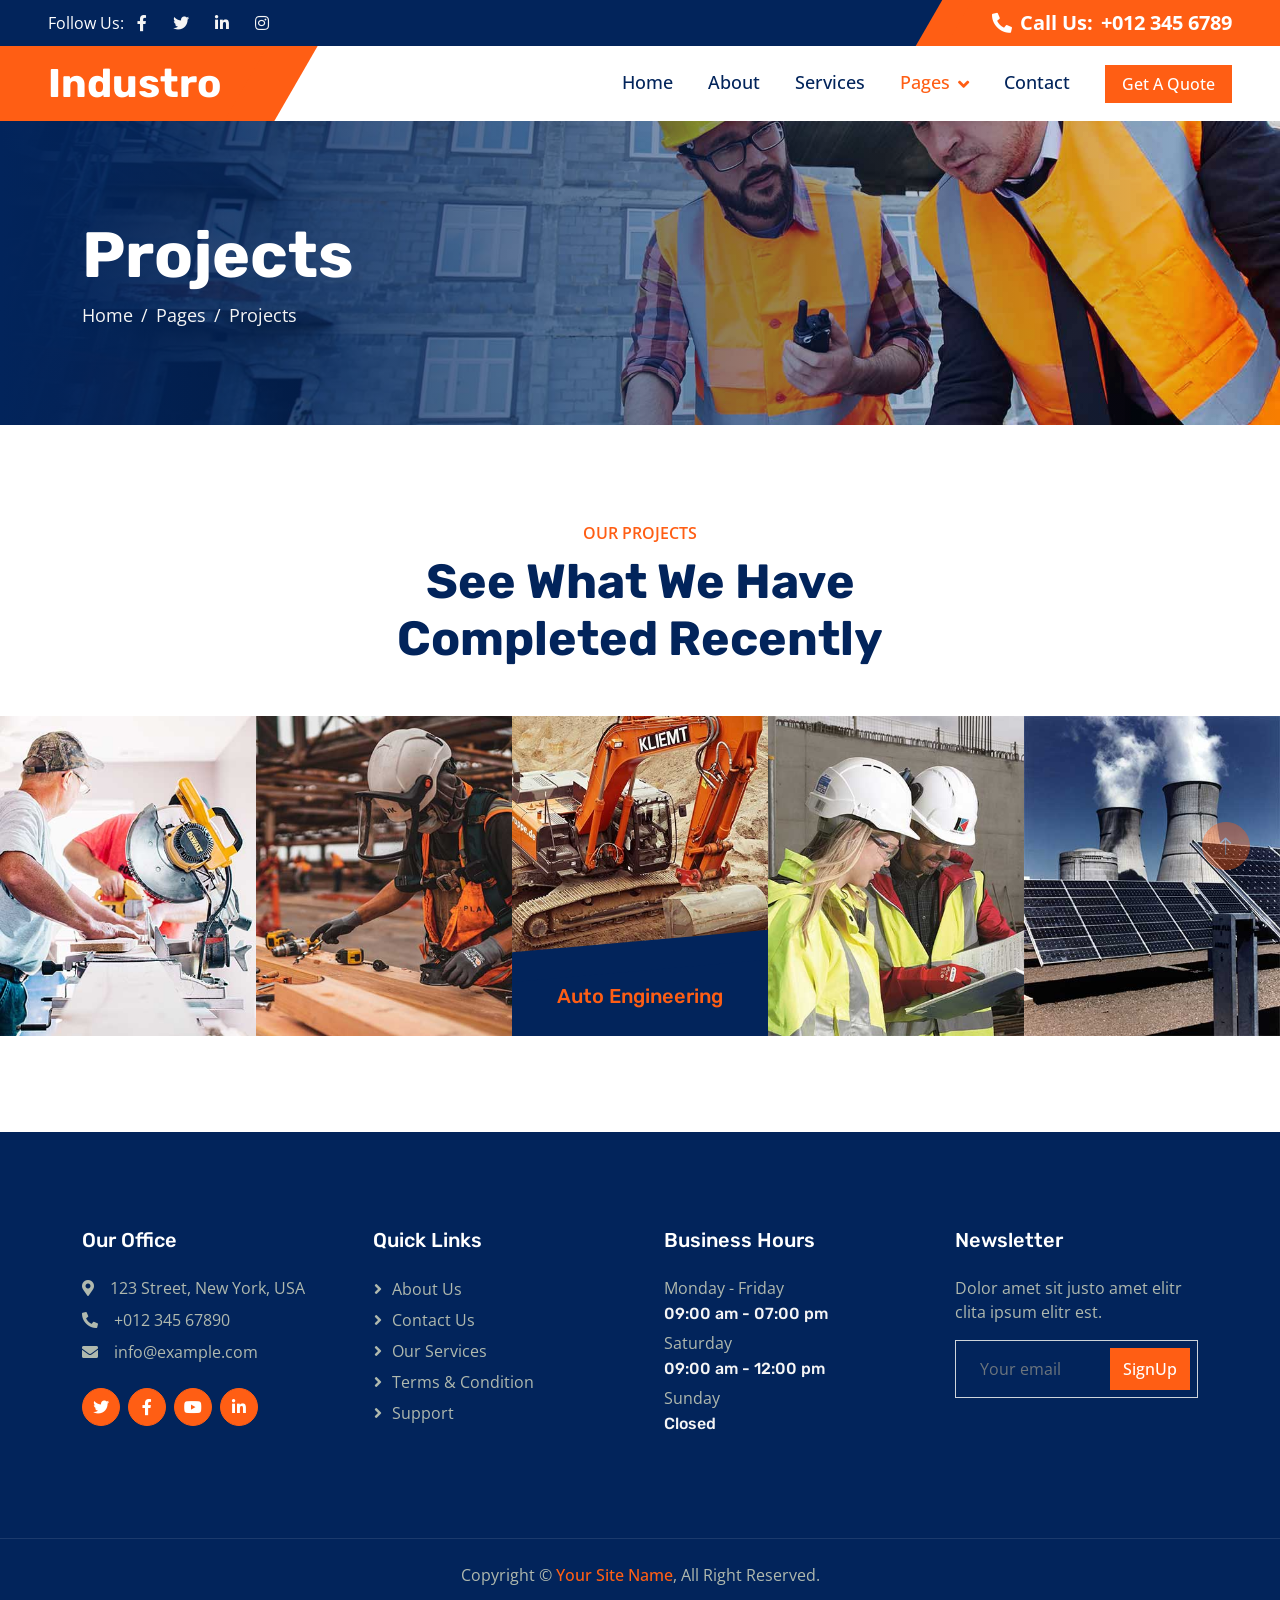
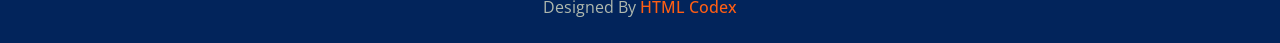
<file: project.html>
<!DOCTYPE html>
<html lang="en">

<head>
    <meta charset="utf-8">
    <title>Industro - Industrial HTML Template</title>
    <meta content="width=device-width, initial-scale=1.0" name="viewport">
    <meta content="" name="keywords">
    <meta content="" name="description">

    <!-- Favicon -->
    <link href="img/favicon.ico" rel="icon">

    <!-- Google Web Fonts -->
    <link rel="preconnect" href="https://fonts.googleapis.com">
    <link rel="preconnect" href="https://fonts.gstatic.com" crossorigin>
    <link href="https://fonts.googleapis.com/css2?family=Open+Sans:wght@400;500;600&family=Rubik:wght@500;600;700&display=swap" rel="stylesheet">

    <!-- Icon Font Stylesheet -->
    <link href="https://cdnjs.cloudflare.com/ajax/libs/font-awesome/5.10.0/css/all.min.css" rel="stylesheet">
    <link href="https://cdn.jsdelivr.net/npm/bootstrap-icons@1.4.1/font/bootstrap-icons.css" rel="stylesheet">

    <!-- Libraries Stylesheet -->
    <link href="lib/animate/animate.min.css" rel="stylesheet">
    <link href="lib/owlcarousel/assets/owl.carousel.min.css" rel="stylesheet">

    <!-- Customized Bootstrap Stylesheet -->
    <link href="css/bootstrap.min.css" rel="stylesheet">

    <!-- Template Stylesheet -->
    <link href="css/style.css" rel="stylesheet">
</head>

<body>
    <!-- Spinner Start -->
    <div id="spinner" class="show bg-white position-fixed translate-middle w-100 vh-100 top-50 start-50 d-flex align-items-center justify-content-center">
        <div class="spinner-border text-primary" role="status" style="width: 3rem; height: 3rem;"></div>
    </div>
    <!-- Spinner End -->


    <!-- Topbar Start -->
    <div class="container-fluid bg-dark px-0">
        <div class="row g-0 d-none d-lg-flex">
            <div class="col-lg-6 ps-5 text-start">
                <div class="h-100 d-inline-flex align-items-center text-white">
                    <span>Follow Us:</span>
                    <a class="btn btn-link text-light" href=""><i class="fab fa-facebook-f"></i></a>
                    <a class="btn btn-link text-light" href=""><i class="fab fa-twitter"></i></a>
                    <a class="btn btn-link text-light" href=""><i class="fab fa-linkedin-in"></i></a>
                    <a class="btn btn-link text-light" href=""><i class="fab fa-instagram"></i></a>
                </div>
            </div>
            <div class="col-lg-6 text-end">
                <div class="h-100 topbar-right d-inline-flex align-items-center text-white py-2 px-5">
                    <span class="fs-5 fw-bold me-2"><i class="fa fa-phone-alt me-2"></i>Call Us:</span>
                    <span class="fs-5 fw-bold">+012 345 6789</span>
                </div>
            </div>
        </div>
    </div>
    <!-- Topbar End -->


    <!-- Navbar Start -->
    <nav class="navbar navbar-expand-lg bg-white navbar-light sticky-top py-0 pe-5">
        <a href="index.html" class="navbar-brand ps-5 me-0">
            <h1 class="text-white m-0">Industro</h1>
        </a>
        <button type="button" class="navbar-toggler me-0" data-bs-toggle="collapse" data-bs-target="#navbarCollapse">
            <span class="navbar-toggler-icon"></span>
        </button>
        <div class="collapse navbar-collapse" id="navbarCollapse">
            <div class="navbar-nav ms-auto p-4 p-lg-0">
                <a href="index.html" class="nav-item nav-link">Home</a>
                <a href="about.html" class="nav-item nav-link">About</a>
                <a href="service.html" class="nav-item nav-link">Services</a>
                <div class="nav-item dropdown">
                    <a href="#" class="nav-link dropdown-toggle active" data-bs-toggle="dropdown">Pages</a>
                    <div class="dropdown-menu bg-light m-0">
                        <a href="project.html" class="dropdown-item active">Projects</a>
                        <a href="feature.html" class="dropdown-item">Features</a>
                        <a href="team.html" class="dropdown-item">Our Team</a>
                        <a href="testimonial.html" class="dropdown-item">Testimonial</a>
                        <a href="404.html" class="dropdown-item">404 Page</a>
                    </div>
                </div>
                <a href="contact.html" class="nav-item nav-link">Contact</a>
            </div>
            <a href="" class="btn btn-primary px-3 d-none d-lg-block">Get A Quote</a>
        </div>
    </nav>
    <!-- Navbar End -->


    <!-- Page Header Start -->
    <div class="container-fluid page-header py-5 mb-5 wow fadeIn" data-wow-delay="0.1s">
        <div class="container py-5">
            <h1 class="display-3 text-white animated slideInRight">Projects</h1>
            <nav aria-label="breadcrumb">
                <ol class="breadcrumb animated slideInRight mb-0">
                    <li class="breadcrumb-item"><a href="#">Home</a></li>
                    <li class="breadcrumb-item"><a href="#">Pages</a></li>
                    <li class="breadcrumb-item active" aria-current="page">Projects</li>
                </ol>
            </nav>
        </div>
    </div>
    <!-- Page Header End -->


    <!-- Project Start -->
    <div class="container-fluid py-5 my-5 px-0">
        <div class="text-center mx-auto wow fadeIn" data-wow-delay="0.1s" style="max-width: 600px;">
            <p class="fw-medium text-uppercase text-primary mb-2">Our Projects</p>
            <h1 class="display-5 mb-5">See What We Have Completed Recently</h1>
        </div>
        <div class="owl-carousel project-carousel bg-dark wow fadeIn" data-wow-delay="0.1s">
            <a class="project-item" href="">
                <img class="img-fluid" src="img/project-1.jpg" alt="">
                <div class="project-title">
                    <h5 class="text-primary mb-0">Auto Engineering</h5>
                </div>
            </a>
            <a class="project-item" href="">
                <img class="img-fluid" src="img/project-2.jpg" alt="">
                <div class="project-title">
                    <h5 class="text-primary mb-0">Civil Engineering</h5>
                </div>
            </a>
            <a class="project-item" href="">
                <img class="img-fluid" src="img/project-3.jpg" alt="">
                <div class="project-title">
                    <h5 class="text-primary mb-0">Gas Engineering</h5>
                </div>
            </a>
            <a class="project-item" href="">
                <img class="img-fluid" src="img/project-4.jpg" alt="">
                <div class="project-title">
                    <h5 class="text-primary mb-0">Power Engineering</h5>
                </div>
            </a>
            <a class="project-item" href="">
                <img class="img-fluid" src="img/project-5.jpg" alt="">
                <div class="project-title">
                    <h5 class="text-primary mb-0">Energy Engineering</h5>
                </div>
            </a>
            <a class="project-item" href="">
                <img class="img-fluid" src="img/project-6.jpg" alt="">
                <div class="project-title">
                    <h5 class="text-primary mb-0">Water Engineering</h5>
                </div>
            </a>
        </div>
    </div>
    <!-- Project End -->
        

    <!-- Footer Start -->
    <div class="container-fluid bg-dark footer mt-5 py-5 wow fadeIn" data-wow-delay="0.1s">
        <div class="container py-5">
            <div class="row g-5">
                <div class="col-lg-3 col-md-6">
                    <h5 class="text-white mb-4">Our Office</h5>
                    <p class="mb-2"><i class="fa fa-map-marker-alt me-3"></i>123 Street, New York, USA</p>
                    <p class="mb-2"><i class="fa fa-phone-alt me-3"></i>+012 345 67890</p>
                    <p class="mb-2"><i class="fa fa-envelope me-3"></i>info@example.com</p>
                    <div class="d-flex pt-3">
                        <a class="btn btn-square btn-primary rounded-circle me-2" href=""><i class="fab fa-twitter"></i></a>
                        <a class="btn btn-square btn-primary rounded-circle me-2" href=""><i class="fab fa-facebook-f"></i></a>
                        <a class="btn btn-square btn-primary rounded-circle me-2" href=""><i class="fab fa-youtube"></i></a>
                        <a class="btn btn-square btn-primary rounded-circle me-2" href=""><i class="fab fa-linkedin-in"></i></a>
                    </div>
                </div>
                <div class="col-lg-3 col-md-6">
                    <h5 class="text-white mb-4">Quick Links</h5>
                    <a class="btn btn-link" href="">About Us</a>
                    <a class="btn btn-link" href="">Contact Us</a>
                    <a class="btn btn-link" href="">Our Services</a>
                    <a class="btn btn-link" href="">Terms & Condition</a>
                    <a class="btn btn-link" href="">Support</a>
                </div>
                <div class="col-lg-3 col-md-6">
                    <h5 class="text-white mb-4">Business Hours</h5>
                    <p class="mb-1">Monday - Friday</p>
                    <h6 class="text-light">09:00 am - 07:00 pm</h6>
                    <p class="mb-1">Saturday</p>
                    <h6 class="text-light">09:00 am - 12:00 pm</h6>
                    <p class="mb-1">Sunday</p>
                    <h6 class="text-light">Closed</h6>
                </div>
                <div class="col-lg-3 col-md-6">
                    <h5 class="text-white mb-4">Newsletter</h5>
                    <p>Dolor amet sit justo amet elitr clita ipsum elitr est.</p>
                    <div class="position-relative w-100">
                        <input class="form-control bg-transparent w-100 py-3 ps-4 pe-5" type="text" placeholder="Your email">
                        <button type="button" class="btn btn-primary py-2 position-absolute top-0 end-0 mt-2 me-2">SignUp</button>
                    </div>
                </div>
            </div>
        </div>
    </div>
    <!-- Footer End -->


    <!-- Copyright Start -->
    <div class="container-fluid copyright bg-dark py-4">
        <div class="container text-center">
            <p class="mb-2">Copyright &copy; <a class="fw-semi-bold" href="#">Your Site Name</a>, All Right Reserved.</p>
            <!--/*** This template is free as long as you keep the footer author’s credit link/attribution link/backlink. If you'd like to use the template without the footer author’s credit link/attribution link/backlink, you can purchase the Credit Removal License from "https://htmlcodex.com/credit-removal". Thank you for your support. ***/-->
            <p class="mb-0">Designed By <a class="fw-semi-bold" href="https://htmlcodex.com">HTML Codex</a></p>
        </div>
    </div>
    <!-- Copyright End -->


    <!-- Back to Top -->
    <a href="#" class="btn btn-lg btn-primary btn-lg-square rounded-circle back-to-top"><i class="bi bi-arrow-up"></i></a>


    <!-- JavaScript Libraries -->
    <script src="https://code.jquery.com/jquery-3.4.1.min.js"></script>
    <script src="https://cdn.jsdelivr.net/npm/bootstrap@5.0.0/dist/js/bootstrap.bundle.min.js"></script>
    <script src="lib/wow/wow.min.js"></script>
    <script src="lib/easing/easing.min.js"></script>
    <script src="lib/waypoints/waypoints.min.js"></script>
    <script src="lib/owlcarousel/owl.carousel.min.js"></script>
    <script src="lib/counterup/counterup.min.js"></script>

    <!-- Template Javascript -->
    <script src="js/main.js"></script>
</body>

</html>
</file>
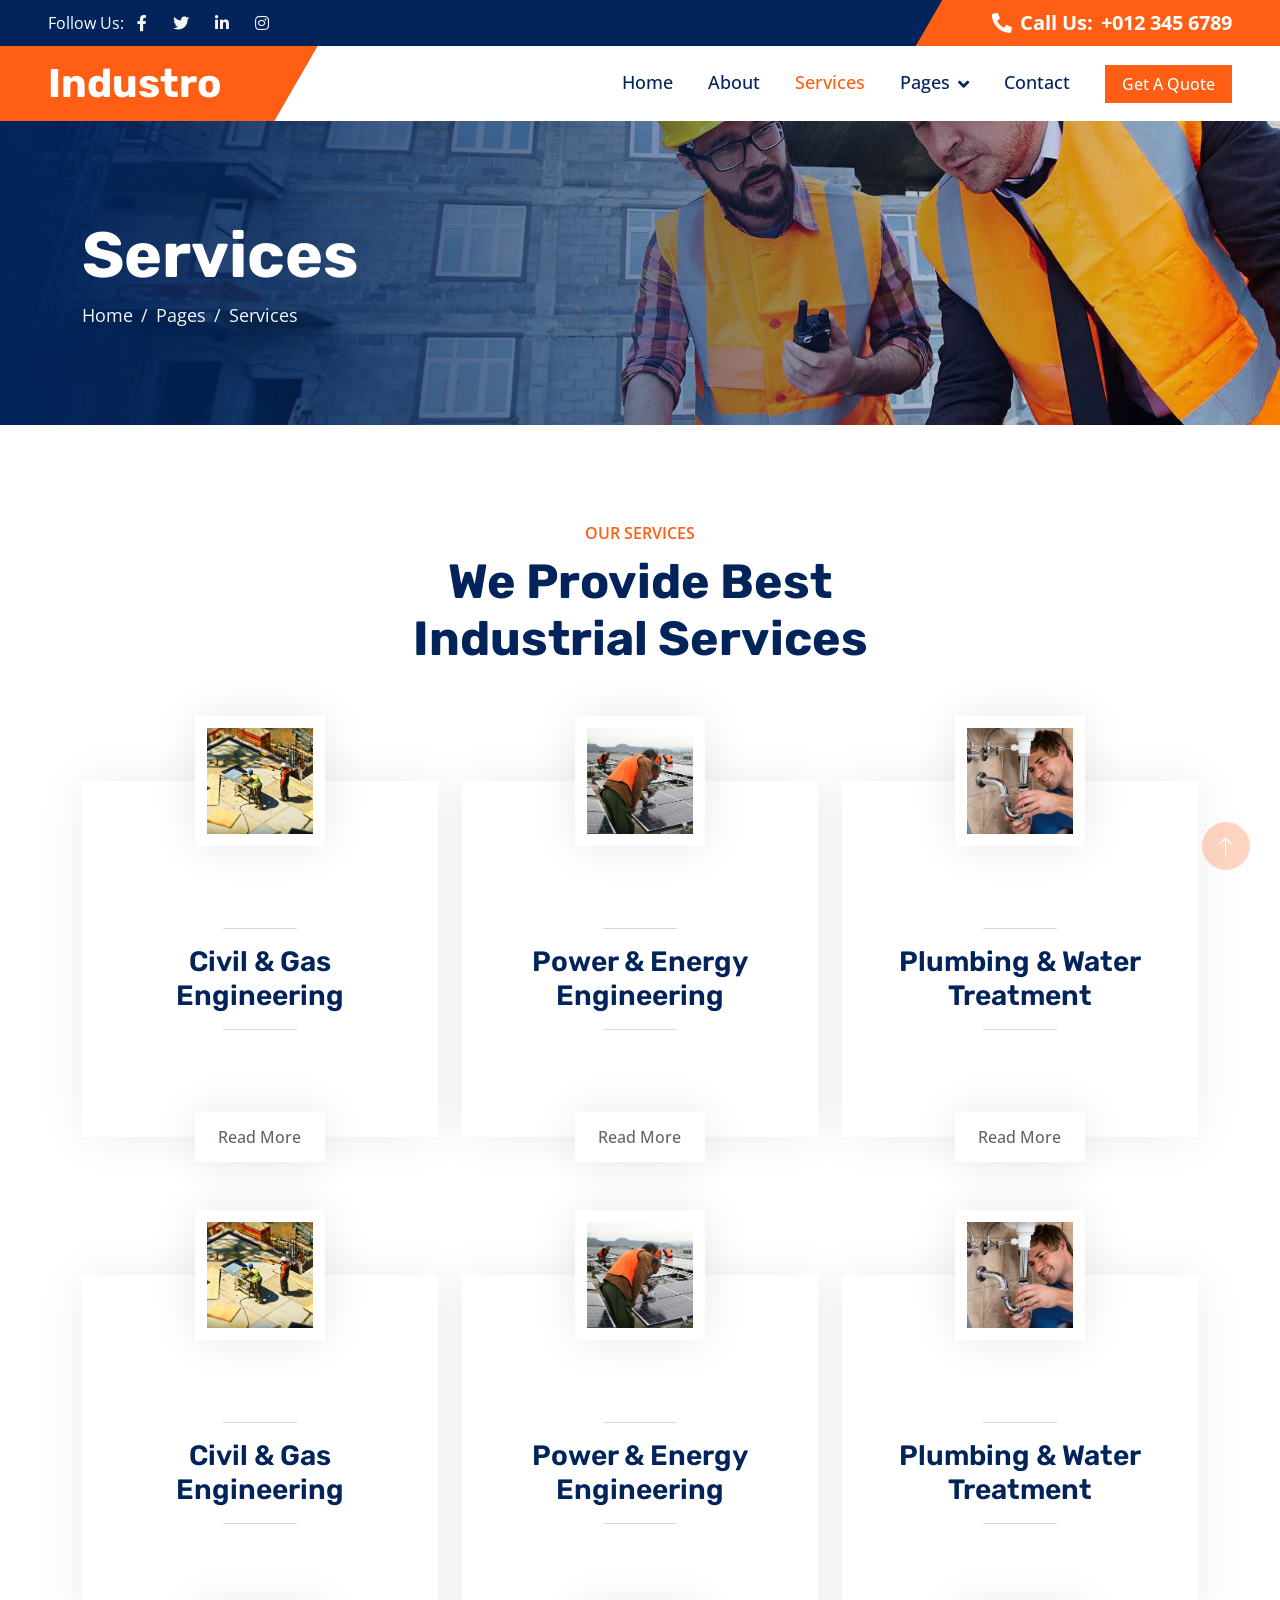
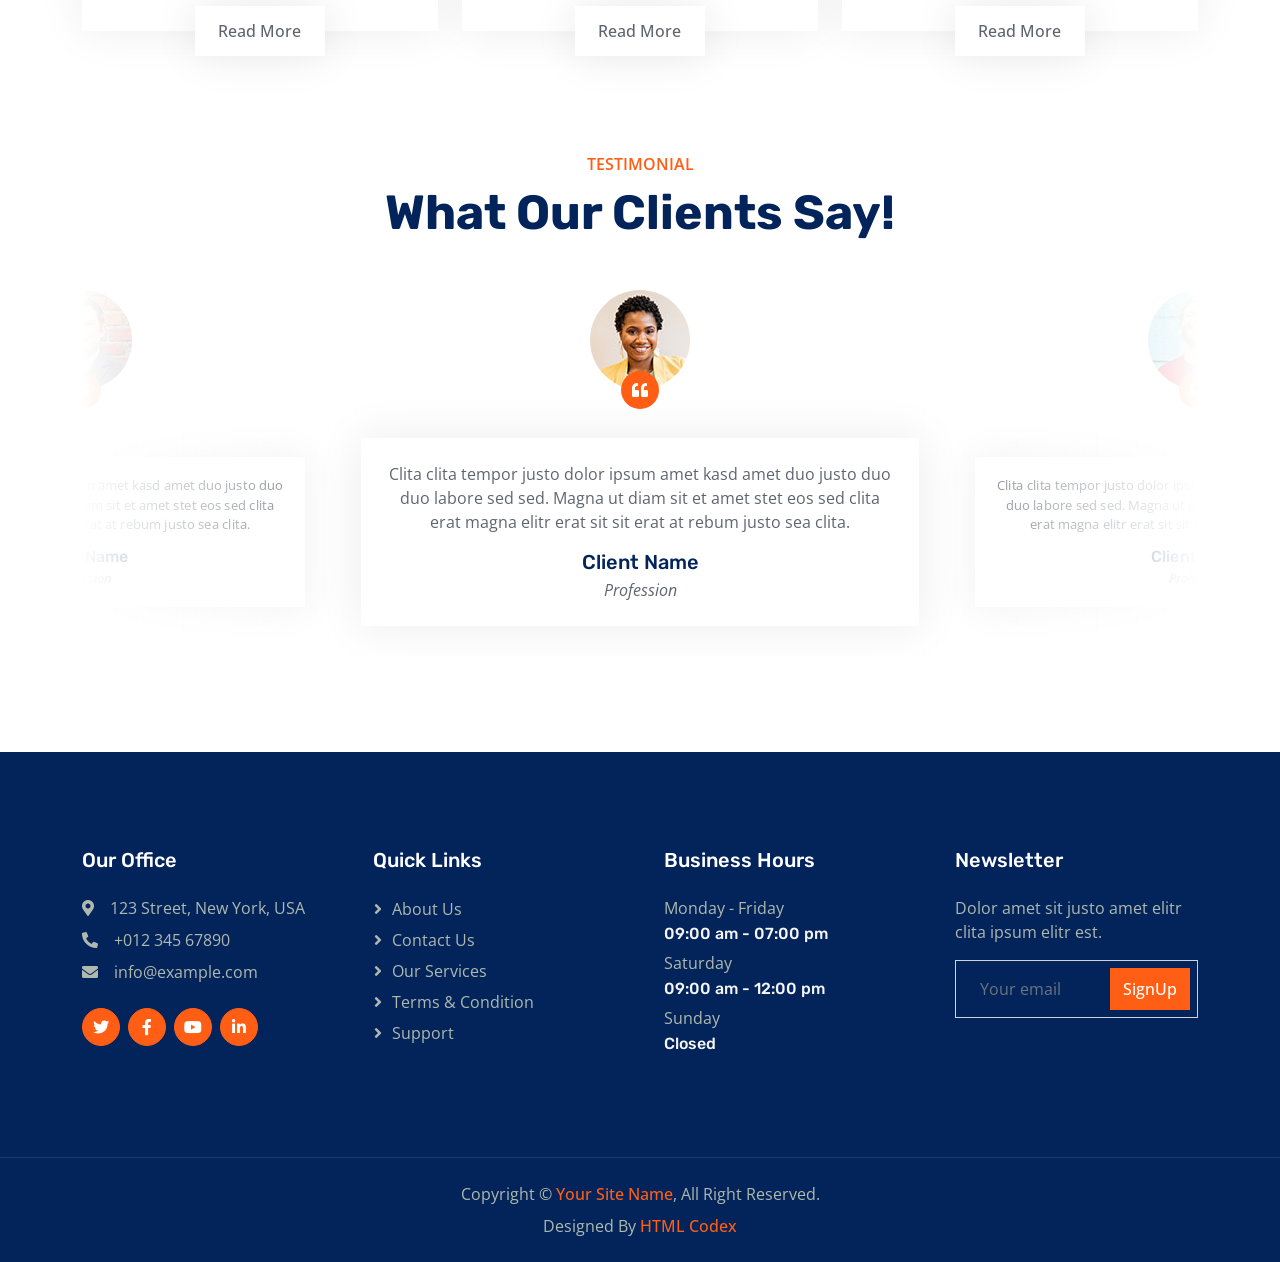
<file: service.html>
<!DOCTYPE html>
<html lang="en">

<head>
    <meta charset="utf-8">
    <title>Industro - Industrial HTML Template</title>
    <meta content="width=device-width, initial-scale=1.0" name="viewport">
    <meta content="" name="keywords">
    <meta content="" name="description">

    <!-- Favicon -->
    <link href="img/favicon.ico" rel="icon">

    <!-- Google Web Fonts -->
    <link rel="preconnect" href="https://fonts.googleapis.com">
    <link rel="preconnect" href="https://fonts.gstatic.com" crossorigin>
    <link href="https://fonts.googleapis.com/css2?family=Open+Sans:wght@400;500;600&family=Rubik:wght@500;600;700&display=swap" rel="stylesheet">

    <!-- Icon Font Stylesheet -->
    <link href="https://cdnjs.cloudflare.com/ajax/libs/font-awesome/5.10.0/css/all.min.css" rel="stylesheet">
    <link href="https://cdn.jsdelivr.net/npm/bootstrap-icons@1.4.1/font/bootstrap-icons.css" rel="stylesheet">

    <!-- Libraries Stylesheet -->
    <link href="lib/animate/animate.min.css" rel="stylesheet">
    <link href="lib/owlcarousel/assets/owl.carousel.min.css" rel="stylesheet">

    <!-- Customized Bootstrap Stylesheet -->
    <link href="css/bootstrap.min.css" rel="stylesheet">

    <!-- Template Stylesheet -->
    <link href="css/style.css" rel="stylesheet">
</head>

<body>
    <!-- Spinner Start -->
    <div id="spinner" class="show bg-white position-fixed translate-middle w-100 vh-100 top-50 start-50 d-flex align-items-center justify-content-center">
        <div class="spinner-border text-primary" role="status" style="width: 3rem; height: 3rem;"></div>
    </div>
    <!-- Spinner End -->


    <!-- Topbar Start -->
    <div class="container-fluid bg-dark px-0">
        <div class="row g-0 d-none d-lg-flex">
            <div class="col-lg-6 ps-5 text-start">
                <div class="h-100 d-inline-flex align-items-center text-white">
                    <span>Follow Us:</span>
                    <a class="btn btn-link text-light" href=""><i class="fab fa-facebook-f"></i></a>
                    <a class="btn btn-link text-light" href=""><i class="fab fa-twitter"></i></a>
                    <a class="btn btn-link text-light" href=""><i class="fab fa-linkedin-in"></i></a>
                    <a class="btn btn-link text-light" href=""><i class="fab fa-instagram"></i></a>
                </div>
            </div>
            <div class="col-lg-6 text-end">
                <div class="h-100 topbar-right d-inline-flex align-items-center text-white py-2 px-5">
                    <span class="fs-5 fw-bold me-2"><i class="fa fa-phone-alt me-2"></i>Call Us:</span>
                    <span class="fs-5 fw-bold">+012 345 6789</span>
                </div>
            </div>
        </div>
    </div>
    <!-- Topbar End -->


    <!-- Navbar Start -->
    <nav class="navbar navbar-expand-lg bg-white navbar-light sticky-top py-0 pe-5">
        <a href="index.html" class="navbar-brand ps-5 me-0">
            <h1 class="text-white m-0">Industro</h1>
        </a>
        <button type="button" class="navbar-toggler me-0" data-bs-toggle="collapse" data-bs-target="#navbarCollapse">
            <span class="navbar-toggler-icon"></span>
        </button>
        <div class="collapse navbar-collapse" id="navbarCollapse">
            <div class="navbar-nav ms-auto p-4 p-lg-0">
                <a href="index.html" class="nav-item nav-link">Home</a>
                <a href="about.html" class="nav-item nav-link">About</a>
                <a href="service.html" class="nav-item nav-link active">Services</a>
                <div class="nav-item dropdown">
                    <a href="#" class="nav-link dropdown-toggle" data-bs-toggle="dropdown">Pages</a>
                    <div class="dropdown-menu bg-light m-0">
                        <a href="project.html" class="dropdown-item">Projects</a>
                        <a href="feature.html" class="dropdown-item">Features</a>
                        <a href="team.html" class="dropdown-item">Our Team</a>
                        <a href="testimonial.html" class="dropdown-item">Testimonial</a>
                        <a href="404.html" class="dropdown-item">404 Page</a>
                    </div>
                </div>
                <a href="contact.html" class="nav-item nav-link">Contact</a>
            </div>
            <a href="" class="btn btn-primary px-3 d-none d-lg-block">Get A Quote</a>
        </div>
    </nav>
    <!-- Navbar End -->


    <!-- Page Header Start -->
    <div class="container-fluid page-header py-5 mb-5 wow fadeIn" data-wow-delay="0.1s">
        <div class="container py-5">
            <h1 class="display-3 text-white animated slideInRight">Services</h1>
            <nav aria-label="breadcrumb">
                <ol class="breadcrumb animated slideInRight mb-0">
                    <li class="breadcrumb-item"><a href="#">Home</a></li>
                    <li class="breadcrumb-item"><a href="#">Pages</a></li>
                    <li class="breadcrumb-item active" aria-current="page">Services</li>
                </ol>
            </nav>
        </div>
    </div>
    <!-- Page Header End -->


    <!-- Service Start -->
    <div class="container-xxl py-5">
        <div class="container">
            <div class="text-center mx-auto pb-4 wow fadeInUp" data-wow-delay="0.1s" style="max-width: 600px;">
                <p class="fw-medium text-uppercase text-primary mb-2">Our Services</p>
                <h1 class="display-5 mb-4">We Provide Best Industrial Services</h1>
            </div>
            <div class="row gy-5 gx-4">
                <div class="col-md-6 col-lg-4 wow fadeInUp" data-wow-delay="0.1s">
                    <div class="service-item">
                        <img class="img-fluid" src="img/service-1.jpg" alt="">
                        <div class="service-img">
                            <img class="img-fluid" src="img/service-1.jpg" alt="">
                        </div>
                        <div class="service-detail">
                            <div class="service-title">
                                <hr class="w-25">
                                <h3 class="mb-0">Civil & Gas Engineering</h3>
                                <hr class="w-25">
                            </div>
                            <div class="service-text">
                                <p class="text-white mb-0">Erat ipsum justo amet duo et elitr dolor, est duo duo eos lorem sed diam stet diam sed stet.</p>
                            </div>
                        </div>
                        <a class="btn btn-light" href="">Read More</a>
                    </div>
                </div>
                <div class="col-md-6 col-lg-4 wow fadeInUp" data-wow-delay="0.3s">
                    <div class="service-item">
                        <img class="img-fluid" src="img/service-2.jpg" alt="">
                        <div class="service-img">
                            <img class="img-fluid" src="img/service-2.jpg" alt="">
                        </div>
                        <div class="service-detail">
                            <div class="service-title">
                                <hr class="w-25">
                                <h3 class="mb-0">Power & Energy Engineering</h3>
                                <hr class="w-25">
                            </div>
                            <div class="service-text">
                                <p class="text-white mb-0">Erat ipsum justo amet duo et elitr dolor, est duo duo eos lorem sed diam stet diam sed stet.</p>
                            </div>
                        </div>
                        <a class="btn btn-light" href="">Read More</a>
                    </div>
                </div>
                <div class="col-md-6 col-lg-4 wow fadeInUp" data-wow-delay="0.5s">
                    <div class="service-item">
                        <img class="img-fluid" src="img/service-3.jpg" alt="">
                        <div class="service-img">
                            <img class="img-fluid" src="img/service-3.jpg" alt="">
                        </div>
                        <div class="service-detail">
                            <div class="service-title">
                                <hr class="w-25">
                                <h3 class="mb-0">Plumbing & Water Treatment</h3>
                                <hr class="w-25">
                            </div>
                            <div class="service-text">
                                <p class="text-white mb-0">Erat ipsum justo amet duo et elitr dolor, est duo duo eos lorem sed diam stet diam sed stet.</p>
                            </div>
                        </div>
                        <a class="btn btn-light" href="">Read More</a>
                    </div>
                </div>
                <div class="col-md-6 col-lg-4 wow fadeInUp" data-wow-delay="0.1s">
                    <div class="service-item">
                        <img class="img-fluid" src="img/service-1.jpg" alt="">
                        <div class="service-img">
                            <img class="img-fluid" src="img/service-1.jpg" alt="">
                        </div>
                        <div class="service-detail">
                            <div class="service-title">
                                <hr class="w-25">
                                <h3 class="mb-0">Civil & Gas Engineering</h3>
                                <hr class="w-25">
                            </div>
                            <div class="service-text">
                                <p class="text-white mb-0">Erat ipsum justo amet duo et elitr dolor, est duo duo eos lorem sed diam stet diam sed stet.</p>
                            </div>
                        </div>
                        <a class="btn btn-light" href="">Read More</a>
                    </div>
                </div>
                <div class="col-md-6 col-lg-4 wow fadeInUp" data-wow-delay="0.3s">
                    <div class="service-item">
                        <img class="img-fluid" src="img/service-2.jpg" alt="">
                        <div class="service-img">
                            <img class="img-fluid" src="img/service-2.jpg" alt="">
                        </div>
                        <div class="service-detail">
                            <div class="service-title">
                                <hr class="w-25">
                                <h3 class="mb-0">Power & Energy Engineering</h3>
                                <hr class="w-25">
                            </div>
                            <div class="service-text">
                                <p class="text-white mb-0">Erat ipsum justo amet duo et elitr dolor, est duo duo eos lorem sed diam stet diam sed stet.</p>
                            </div>
                        </div>
                        <a class="btn btn-light" href="">Read More</a>
                    </div>
                </div>
                <div class="col-md-6 col-lg-4 wow fadeInUp" data-wow-delay="0.5s">
                    <div class="service-item">
                        <img class="img-fluid" src="img/service-3.jpg" alt="">
                        <div class="service-img">
                            <img class="img-fluid" src="img/service-3.jpg" alt="">
                        </div>
                        <div class="service-detail">
                            <div class="service-title">
                                <hr class="w-25">
                                <h3 class="mb-0">Plumbing & Water Treatment</h3>
                                <hr class="w-25">
                            </div>
                            <div class="service-text">
                                <p class="text-white mb-0">Erat ipsum justo amet duo et elitr dolor, est duo duo eos lorem sed diam stet diam sed stet.</p>
                            </div>
                        </div>
                        <a class="btn btn-light" href="">Read More</a>
                    </div>
                </div>
            </div>
        </div>
    </div>
    <!-- Service End -->


    <!-- Testimonial Start -->
    <div class="container-xxl py-5">
        <div class="container">
            <div class="text-center mx-auto wow fadeInUp" data-wow-delay="0.1s" style="max-width: 600px;">
                <p class="fw-medium text-uppercase text-primary mb-2">Testimonial</p>
                <h1 class="display-5 mb-5">What Our Clients Say!</h1>
            </div>
            <div class="owl-carousel testimonial-carousel wow fadeInUp" data-wow-delay="0.1s">
                <div class="testimonial-item text-center">
                    <div class="testimonial-img position-relative">
                        <img class="img-fluid rounded-circle mx-auto mb-5" src="img/testimonial-1.jpg">
                        <div class="btn-square bg-primary rounded-circle">
                            <i class="fa fa-quote-left text-white"></i>
                        </div>
                    </div>
                    <div class="testimonial-text text-center rounded p-4">
                        <p>Clita clita tempor justo dolor ipsum amet kasd amet duo justo duo duo labore sed sed. Magna ut diam sit et amet stet eos sed clita erat magna elitr erat sit sit erat at rebum justo sea clita.</p>
                        <h5 class="mb-1">Client Name</h5>
                        <span class="fst-italic">Profession</span>
                    </div>
                </div>
                <div class="testimonial-item text-center">
                    <div class="testimonial-img position-relative">
                        <img class="img-fluid rounded-circle mx-auto mb-5" src="img/testimonial-2.jpg">
                        <div class="btn-square bg-primary rounded-circle">
                            <i class="fa fa-quote-left text-white"></i>
                        </div>
                    </div>
                    <div class="testimonial-text text-center rounded p-4">
                        <p>Clita clita tempor justo dolor ipsum amet kasd amet duo justo duo duo labore sed sed. Magna ut diam sit et amet stet eos sed clita erat magna elitr erat sit sit erat at rebum justo sea clita.</p>
                        <h5 class="mb-1">Client Name</h5>
                        <span class="fst-italic">Profession</span>
                    </div>
                </div>
                <div class="testimonial-item text-center">
                    <div class="testimonial-img position-relative">
                        <img class="img-fluid rounded-circle mx-auto mb-5" src="img/testimonial-3.jpg">
                        <div class="btn-square bg-primary rounded-circle">
                            <i class="fa fa-quote-left text-white"></i>
                        </div>
                    </div>
                    <div class="testimonial-text text-center rounded p-4">
                        <p>Clita clita tempor justo dolor ipsum amet kasd amet duo justo duo duo labore sed sed. Magna ut diam sit et amet stet eos sed clita erat magna elitr erat sit sit erat at rebum justo sea clita.</p>
                        <h5 class="mb-1">Client Name</h5>
                        <span class="fst-italic">Profession</span>
                    </div>
                </div>
            </div>
        </div>
    </div>
    <!-- Testimonial End -->
        

    <!-- Footer Start -->
    <div class="container-fluid bg-dark footer mt-5 py-5 wow fadeIn" data-wow-delay="0.1s">
        <div class="container py-5">
            <div class="row g-5">
                <div class="col-lg-3 col-md-6">
                    <h5 class="text-white mb-4">Our Office</h5>
                    <p class="mb-2"><i class="fa fa-map-marker-alt me-3"></i>123 Street, New York, USA</p>
                    <p class="mb-2"><i class="fa fa-phone-alt me-3"></i>+012 345 67890</p>
                    <p class="mb-2"><i class="fa fa-envelope me-3"></i>info@example.com</p>
                    <div class="d-flex pt-3">
                        <a class="btn btn-square btn-primary rounded-circle me-2" href=""><i class="fab fa-twitter"></i></a>
                        <a class="btn btn-square btn-primary rounded-circle me-2" href=""><i class="fab fa-facebook-f"></i></a>
                        <a class="btn btn-square btn-primary rounded-circle me-2" href=""><i class="fab fa-youtube"></i></a>
                        <a class="btn btn-square btn-primary rounded-circle me-2" href=""><i class="fab fa-linkedin-in"></i></a>
                    </div>
                </div>
                <div class="col-lg-3 col-md-6">
                    <h5 class="text-white mb-4">Quick Links</h5>
                    <a class="btn btn-link" href="">About Us</a>
                    <a class="btn btn-link" href="">Contact Us</a>
                    <a class="btn btn-link" href="">Our Services</a>
                    <a class="btn btn-link" href="">Terms & Condition</a>
                    <a class="btn btn-link" href="">Support</a>
                </div>
                <div class="col-lg-3 col-md-6">
                    <h5 class="text-white mb-4">Business Hours</h5>
                    <p class="mb-1">Monday - Friday</p>
                    <h6 class="text-light">09:00 am - 07:00 pm</h6>
                    <p class="mb-1">Saturday</p>
                    <h6 class="text-light">09:00 am - 12:00 pm</h6>
                    <p class="mb-1">Sunday</p>
                    <h6 class="text-light">Closed</h6>
                </div>
                <div class="col-lg-3 col-md-6">
                    <h5 class="text-white mb-4">Newsletter</h5>
                    <p>Dolor amet sit justo amet elitr clita ipsum elitr est.</p>
                    <div class="position-relative w-100">
                        <input class="form-control bg-transparent w-100 py-3 ps-4 pe-5" type="text" placeholder="Your email">
                        <button type="button" class="btn btn-primary py-2 position-absolute top-0 end-0 mt-2 me-2">SignUp</button>
                    </div>
                </div>
            </div>
        </div>
    </div>
    <!-- Footer End -->


    <!-- Copyright Start -->
    <div class="container-fluid copyright bg-dark py-4">
        <div class="container text-center">
            <p class="mb-2">Copyright &copy; <a class="fw-semi-bold" href="#">Your Site Name</a>, All Right Reserved.</p>
            <!--/*** This template is free as long as you keep the footer author’s credit link/attribution link/backlink. If you'd like to use the template without the footer author’s credit link/attribution link/backlink, you can purchase the Credit Removal License from "https://htmlcodex.com/credit-removal". Thank you for your support. ***/-->
            <p class="mb-0">Designed By <a class="fw-semi-bold" href="https://htmlcodex.com">HTML Codex</a></p>
        </div>
    </div>
    <!-- Copyright End -->


    <!-- Back to Top -->
    <a href="#" class="btn btn-lg btn-primary btn-lg-square rounded-circle back-to-top"><i class="bi bi-arrow-up"></i></a>


    <!-- JavaScript Libraries -->
    <script src="https://code.jquery.com/jquery-3.4.1.min.js"></script>
    <script src="https://cdn.jsdelivr.net/npm/bootstrap@5.0.0/dist/js/bootstrap.bundle.min.js"></script>
    <script src="lib/wow/wow.min.js"></script>
    <script src="lib/easing/easing.min.js"></script>
    <script src="lib/waypoints/waypoints.min.js"></script>
    <script src="lib/owlcarousel/owl.carousel.min.js"></script>
    <script src="lib/counterup/counterup.min.js"></script>

    <!-- Template Javascript -->
    <script src="js/main.js"></script>
</body>

</html>
</file>
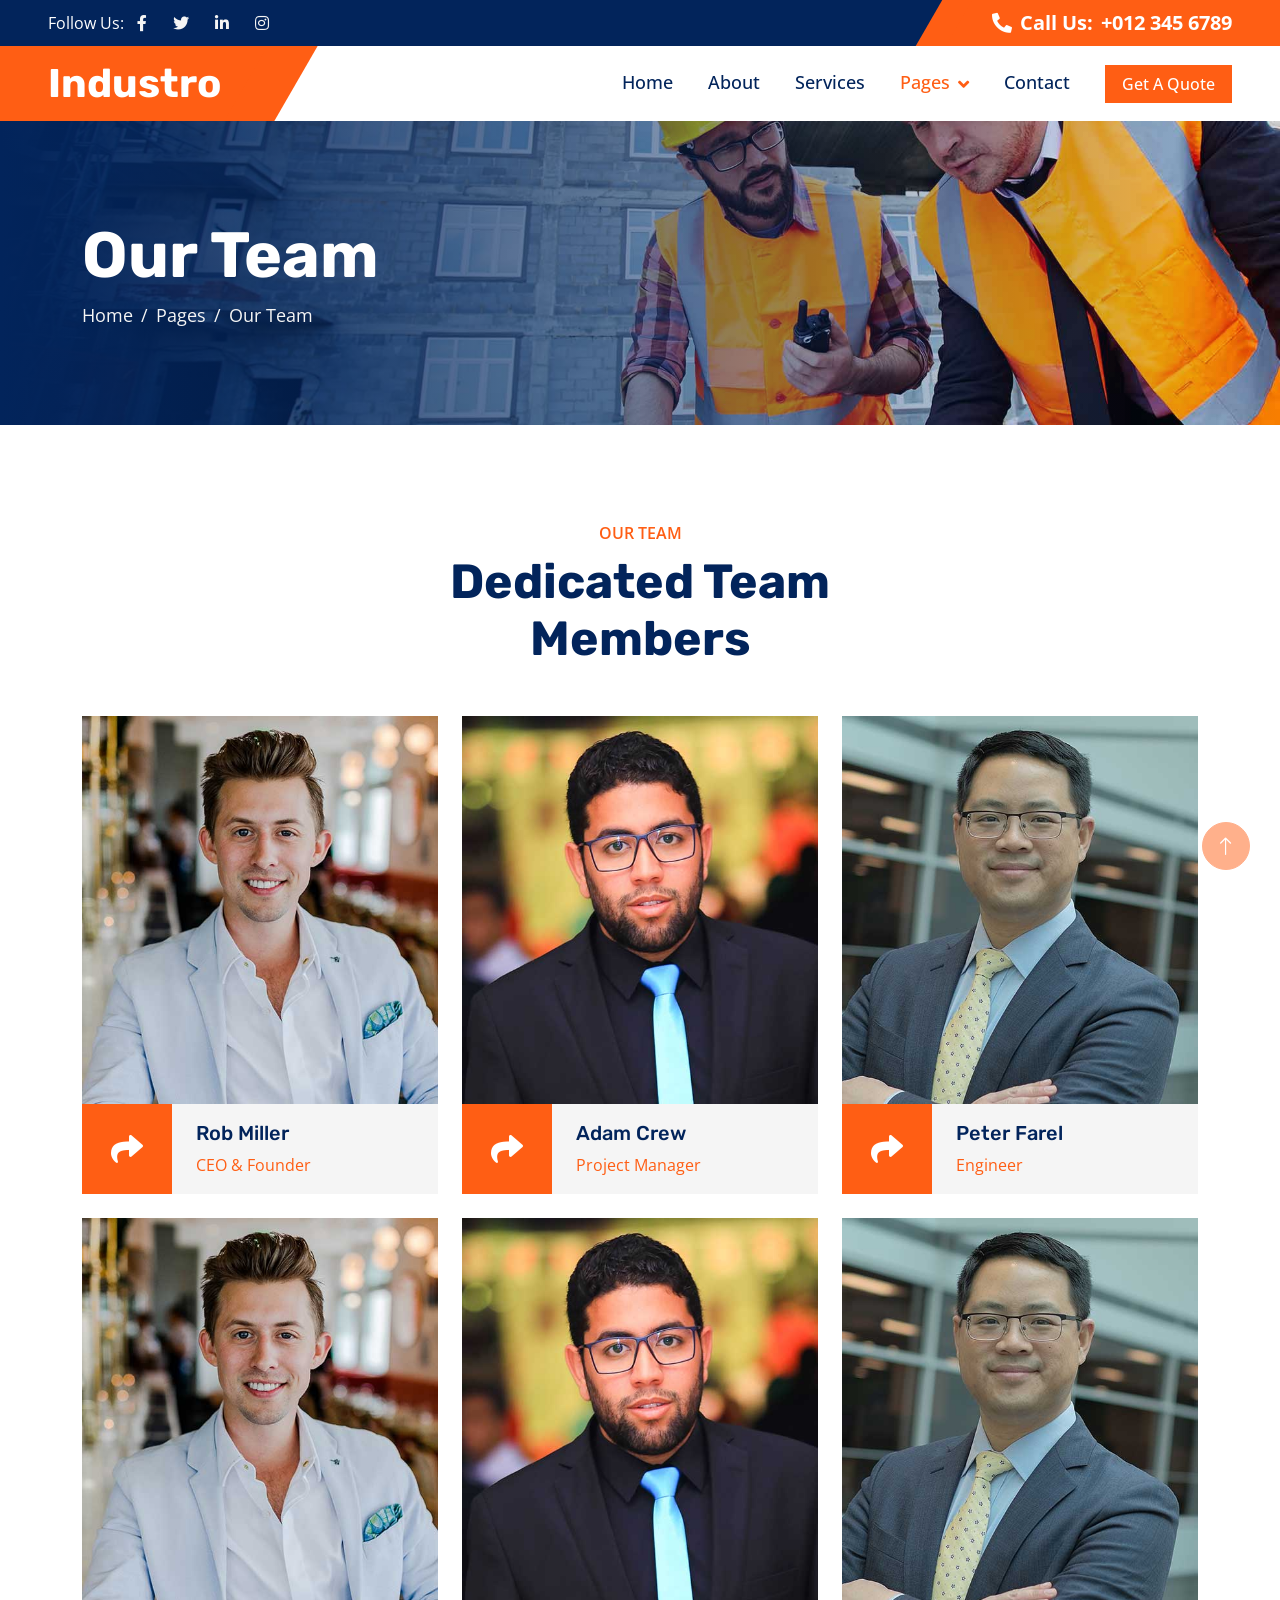
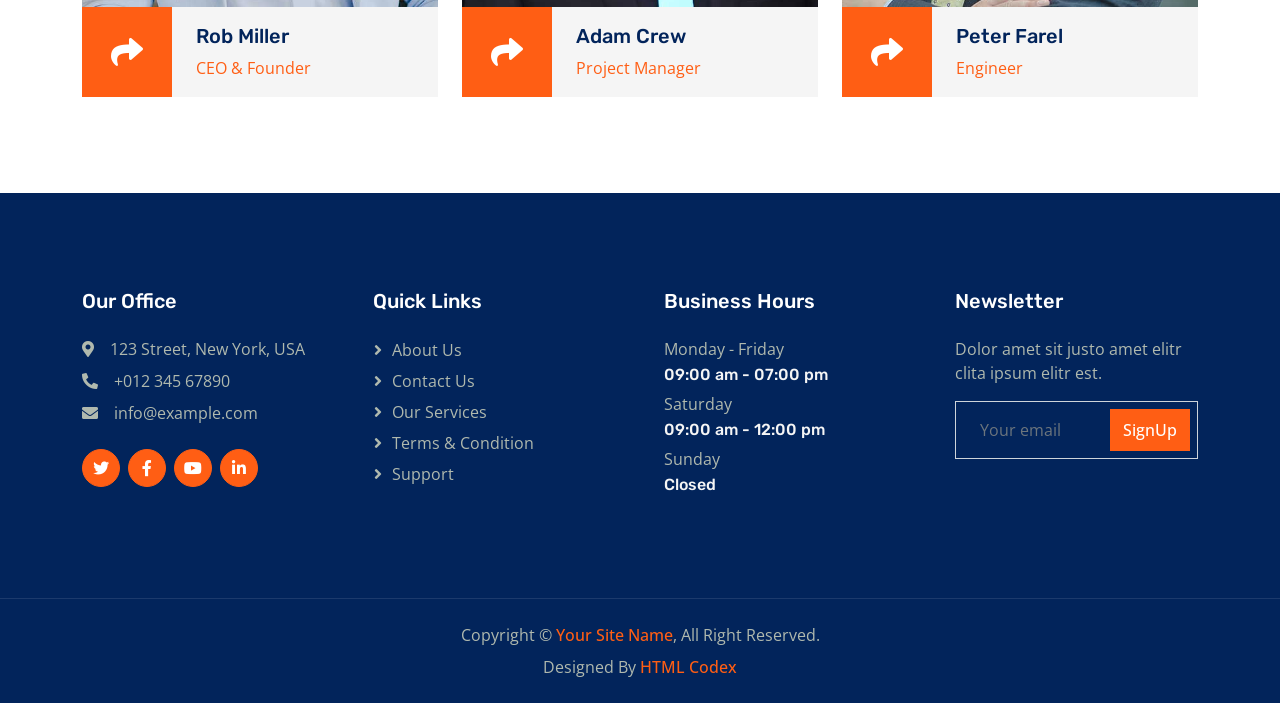
<file: team.html>
<!DOCTYPE html>
<html lang="en">

<head>
    <meta charset="utf-8">
    <title>Industro - Industrial HTML Template</title>
    <meta content="width=device-width, initial-scale=1.0" name="viewport">
    <meta content="" name="keywords">
    <meta content="" name="description">

    <!-- Favicon -->
    <link href="img/favicon.ico" rel="icon">

    <!-- Google Web Fonts -->
    <link rel="preconnect" href="https://fonts.googleapis.com">
    <link rel="preconnect" href="https://fonts.gstatic.com" crossorigin>
    <link href="https://fonts.googleapis.com/css2?family=Open+Sans:wght@400;500;600&family=Rubik:wght@500;600;700&display=swap" rel="stylesheet">

    <!-- Icon Font Stylesheet -->
    <link href="https://cdnjs.cloudflare.com/ajax/libs/font-awesome/5.10.0/css/all.min.css" rel="stylesheet">
    <link href="https://cdn.jsdelivr.net/npm/bootstrap-icons@1.4.1/font/bootstrap-icons.css" rel="stylesheet">

    <!-- Libraries Stylesheet -->
    <link href="lib/animate/animate.min.css" rel="stylesheet">
    <link href="lib/owlcarousel/assets/owl.carousel.min.css" rel="stylesheet">

    <!-- Customized Bootstrap Stylesheet -->
    <link href="css/bootstrap.min.css" rel="stylesheet">

    <!-- Template Stylesheet -->
    <link href="css/style.css" rel="stylesheet">
</head>

<body>
    <!-- Spinner Start -->
    <div id="spinner" class="show bg-white position-fixed translate-middle w-100 vh-100 top-50 start-50 d-flex align-items-center justify-content-center">
        <div class="spinner-border text-primary" role="status" style="width: 3rem; height: 3rem;"></div>
    </div>
    <!-- Spinner End -->


    <!-- Topbar Start -->
    <div class="container-fluid bg-dark px-0">
        <div class="row g-0 d-none d-lg-flex">
            <div class="col-lg-6 ps-5 text-start">
                <div class="h-100 d-inline-flex align-items-center text-white">
                    <span>Follow Us:</span>
                    <a class="btn btn-link text-light" href=""><i class="fab fa-facebook-f"></i></a>
                    <a class="btn btn-link text-light" href=""><i class="fab fa-twitter"></i></a>
                    <a class="btn btn-link text-light" href=""><i class="fab fa-linkedin-in"></i></a>
                    <a class="btn btn-link text-light" href=""><i class="fab fa-instagram"></i></a>
                </div>
            </div>
            <div class="col-lg-6 text-end">
                <div class="h-100 topbar-right d-inline-flex align-items-center text-white py-2 px-5">
                    <span class="fs-5 fw-bold me-2"><i class="fa fa-phone-alt me-2"></i>Call Us:</span>
                    <span class="fs-5 fw-bold">+012 345 6789</span>
                </div>
            </div>
        </div>
    </div>
    <!-- Topbar End -->


    <!-- Navbar Start -->
    <nav class="navbar navbar-expand-lg bg-white navbar-light sticky-top py-0 pe-5">
        <a href="index.html" class="navbar-brand ps-5 me-0">
            <h1 class="text-white m-0">Industro</h1>
        </a>
        <button type="button" class="navbar-toggler me-0" data-bs-toggle="collapse" data-bs-target="#navbarCollapse">
            <span class="navbar-toggler-icon"></span>
        </button>
        <div class="collapse navbar-collapse" id="navbarCollapse">
            <div class="navbar-nav ms-auto p-4 p-lg-0">
                <a href="index.html" class="nav-item nav-link">Home</a>
                <a href="about.html" class="nav-item nav-link">About</a>
                <a href="service.html" class="nav-item nav-link">Services</a>
                <div class="nav-item dropdown">
                    <a href="#" class="nav-link dropdown-toggle active" data-bs-toggle="dropdown">Pages</a>
                    <div class="dropdown-menu bg-light m-0">
                        <a href="project.html" class="dropdown-item">Projects</a>
                        <a href="feature.html" class="dropdown-item">Features</a>
                        <a href="team.html" class="dropdown-item active">Our Team</a>
                        <a href="testimonial.html" class="dropdown-item">Testimonial</a>
                        <a href="404.html" class="dropdown-item">404 Page</a>
                    </div>
                </div>
                <a href="contact.html" class="nav-item nav-link">Contact</a>
            </div>
            <a href="" class="btn btn-primary px-3 d-none d-lg-block">Get A Quote</a>
        </div>
    </nav>
    <!-- Navbar End -->


    <!-- Page Header Start -->
    <div class="container-fluid page-header py-5 mb-5 wow fadeIn" data-wow-delay="0.1s">
        <div class="container py-5">
            <h1 class="display-3 text-white animated slideInRight">Our Team</h1>
            <nav aria-label="breadcrumb">
                <ol class="breadcrumb animated slideInRight mb-0">
                    <li class="breadcrumb-item"><a href="#">Home</a></li>
                    <li class="breadcrumb-item"><a href="#">Pages</a></li>
                    <li class="breadcrumb-item active" aria-current="page">Our Team</li>
                </ol>
            </nav>
        </div>
    </div>
    <!-- Page Header End -->


    <!-- Team Start -->
    <div class="container-xxl py-5">
        <div class="container">
            <div class="text-center mx-auto wow fadeInUp" data-wow-delay="0.1s" style="max-width: 600px;">
                <p class="fw-medium text-uppercase text-primary mb-2">Our Team</p>
                <h1 class="display-5 mb-5">Dedicated Team Members</h1>
            </div>
            <div class="row g-4">
                <div class="col-lg-4 col-md-6 wow fadeInUp" data-wow-delay="0.1s">
                    <div class="team-item">
                        <img class="img-fluid" src="img/team-1.jpg" alt="">
                        <div class="d-flex">
                            <div class="flex-shrink-0 btn-square bg-primary" style="width: 90px; height: 90px;">
                                <i class="fa fa-2x fa-share text-white"></i>
                            </div>
                            <div class="position-relative overflow-hidden bg-light d-flex flex-column justify-content-center w-100 ps-4" style="height: 90px;">
                                <h5>Rob Miller</h5>
                                <span class="text-primary">CEO & Founder</span>
                                <div class="team-social">
                                    <a class="btn btn-square btn-dark rounded-circle mx-1" href=""><i class="fab fa-facebook-f"></i></a>
                                    <a class="btn btn-square btn-dark rounded-circle mx-1" href=""><i class="fab fa-twitter"></i></a>
                                    <a class="btn btn-square btn-dark rounded-circle mx-1" href=""><i class="fab fa-instagram"></i></a>
                                </div>                                                              
                            </div>
                        </div>
                    </div>
                </div>
                <div class="col-lg-4 col-md-6 wow fadeInUp" data-wow-delay="0.3s">
                    <div class="team-item">
                        <img class="img-fluid" src="img/team-2.jpg" alt="">
                        <div class="d-flex">
                            <div class="flex-shrink-0 btn-square bg-primary" style="width: 90px; height: 90px;">
                                <i class="fa fa-2x fa-share text-white"></i>
                            </div>
                            <div class="position-relative overflow-hidden bg-light d-flex flex-column justify-content-center w-100 ps-4" style="height: 90px;">
                                <h5>Adam Crew</h5>
                                <span class="text-primary">Project Manager</span>
                                <div class="team-social">
                                    <a class="btn btn-square btn-dark rounded-circle mx-1" href=""><i class="fab fa-facebook-f"></i></a>
                                    <a class="btn btn-square btn-dark rounded-circle mx-1" href=""><i class="fab fa-twitter"></i></a>
                                    <a class="btn btn-square btn-dark rounded-circle mx-1" href=""><i class="fab fa-instagram"></i></a>
                                </div>
                            </div>
                        </div>
                    </div>
                </div>
                <div class="col-lg-4 col-md-6 wow fadeInUp" data-wow-delay="0.5s">
                    <div class="team-item">
                        <img class="img-fluid" src="img/team-3.jpg" alt="">
                        <div class="d-flex">
                            <div class="flex-shrink-0 btn-square bg-primary" style="width: 90px; height: 90px;">
                                <i class="fa fa-2x fa-share text-white"></i>
                            </div>
                            <div class="position-relative overflow-hidden bg-light d-flex flex-column justify-content-center w-100 ps-4" style="height: 90px;">
                                <h5>Peter Farel</h5>
                                <span class="text-primary">Engineer</span>
                                <div class="team-social">
                                    <a class="btn btn-square btn-dark rounded-circle mx-1" href=""><i class="fab fa-facebook-f"></i></a>
                                    <a class="btn btn-square btn-dark rounded-circle mx-1" href=""><i class="fab fa-twitter"></i></a>
                                    <a class="btn btn-square btn-dark rounded-circle mx-1" href=""><i class="fab fa-instagram"></i></a>
                                </div>
                            </div>
                        </div>
                    </div>
                </div>
                <div class="col-lg-4 col-md-6 wow fadeInUp" data-wow-delay="0.1s">
                    <div class="team-item">
                        <img class="img-fluid" src="img/team-1.jpg" alt="">
                        <div class="d-flex">
                            <div class="flex-shrink-0 btn-square bg-primary" style="width: 90px; height: 90px;">
                                <i class="fa fa-2x fa-share text-white"></i>
                            </div>
                            <div class="position-relative overflow-hidden bg-light d-flex flex-column justify-content-center w-100 ps-4" style="height: 90px;">
                                <h5>Rob Miller</h5>
                                <span class="text-primary">CEO & Founder</span>
                                <div class="team-social">
                                    <a class="btn btn-square btn-dark rounded-circle mx-1" href=""><i class="fab fa-facebook-f"></i></a>
                                    <a class="btn btn-square btn-dark rounded-circle mx-1" href=""><i class="fab fa-twitter"></i></a>
                                    <a class="btn btn-square btn-dark rounded-circle mx-1" href=""><i class="fab fa-instagram"></i></a>
                                </div>                                                              
                            </div>
                        </div>
                    </div>
                </div>
                <div class="col-lg-4 col-md-6 wow fadeInUp" data-wow-delay="0.3s">
                    <div class="team-item">
                        <img class="img-fluid" src="img/team-2.jpg" alt="">
                        <div class="d-flex">
                            <div class="flex-shrink-0 btn-square bg-primary" style="width: 90px; height: 90px;">
                                <i class="fa fa-2x fa-share text-white"></i>
                            </div>
                            <div class="position-relative overflow-hidden bg-light d-flex flex-column justify-content-center w-100 ps-4" style="height: 90px;">
                                <h5>Adam Crew</h5>
                                <span class="text-primary">Project Manager</span>
                                <div class="team-social">
                                    <a class="btn btn-square btn-dark rounded-circle mx-1" href=""><i class="fab fa-facebook-f"></i></a>
                                    <a class="btn btn-square btn-dark rounded-circle mx-1" href=""><i class="fab fa-twitter"></i></a>
                                    <a class="btn btn-square btn-dark rounded-circle mx-1" href=""><i class="fab fa-instagram"></i></a>
                                </div>
                            </div>
                        </div>
                    </div>
                </div>
                <div class="col-lg-4 col-md-6 wow fadeInUp" data-wow-delay="0.5s">
                    <div class="team-item">
                        <img class="img-fluid" src="img/team-3.jpg" alt="">
                        <div class="d-flex">
                            <div class="flex-shrink-0 btn-square bg-primary" style="width: 90px; height: 90px;">
                                <i class="fa fa-2x fa-share text-white"></i>
                            </div>
                            <div class="position-relative overflow-hidden bg-light d-flex flex-column justify-content-center w-100 ps-4" style="height: 90px;">
                                <h5>Peter Farel</h5>
                                <span class="text-primary">Engineer</span>
                                <div class="team-social">
                                    <a class="btn btn-square btn-dark rounded-circle mx-1" href=""><i class="fab fa-facebook-f"></i></a>
                                    <a class="btn btn-square btn-dark rounded-circle mx-1" href=""><i class="fab fa-twitter"></i></a>
                                    <a class="btn btn-square btn-dark rounded-circle mx-1" href=""><i class="fab fa-instagram"></i></a>
                                </div>
                            </div>
                        </div>
                    </div>
                </div>
            </div>
        </div>
    </div>
    <!-- Team End -->
        

    <!-- Footer Start -->
    <div class="container-fluid bg-dark footer mt-5 py-5 wow fadeIn" data-wow-delay="0.1s">
        <div class="container py-5">
            <div class="row g-5">
                <div class="col-lg-3 col-md-6">
                    <h5 class="text-white mb-4">Our Office</h5>
                    <p class="mb-2"><i class="fa fa-map-marker-alt me-3"></i>123 Street, New York, USA</p>
                    <p class="mb-2"><i class="fa fa-phone-alt me-3"></i>+012 345 67890</p>
                    <p class="mb-2"><i class="fa fa-envelope me-3"></i>info@example.com</p>
                    <div class="d-flex pt-3">
                        <a class="btn btn-square btn-primary rounded-circle me-2" href=""><i class="fab fa-twitter"></i></a>
                        <a class="btn btn-square btn-primary rounded-circle me-2" href=""><i class="fab fa-facebook-f"></i></a>
                        <a class="btn btn-square btn-primary rounded-circle me-2" href=""><i class="fab fa-youtube"></i></a>
                        <a class="btn btn-square btn-primary rounded-circle me-2" href=""><i class="fab fa-linkedin-in"></i></a>
                    </div>
                </div>
                <div class="col-lg-3 col-md-6">
                    <h5 class="text-white mb-4">Quick Links</h5>
                    <a class="btn btn-link" href="">About Us</a>
                    <a class="btn btn-link" href="">Contact Us</a>
                    <a class="btn btn-link" href="">Our Services</a>
                    <a class="btn btn-link" href="">Terms & Condition</a>
                    <a class="btn btn-link" href="">Support</a>
                </div>
                <div class="col-lg-3 col-md-6">
                    <h5 class="text-white mb-4">Business Hours</h5>
                    <p class="mb-1">Monday - Friday</p>
                    <h6 class="text-light">09:00 am - 07:00 pm</h6>
                    <p class="mb-1">Saturday</p>
                    <h6 class="text-light">09:00 am - 12:00 pm</h6>
                    <p class="mb-1">Sunday</p>
                    <h6 class="text-light">Closed</h6>
                </div>
                <div class="col-lg-3 col-md-6">
                    <h5 class="text-white mb-4">Newsletter</h5>
                    <p>Dolor amet sit justo amet elitr clita ipsum elitr est.</p>
                    <div class="position-relative w-100">
                        <input class="form-control bg-transparent w-100 py-3 ps-4 pe-5" type="text" placeholder="Your email">
                        <button type="button" class="btn btn-primary py-2 position-absolute top-0 end-0 mt-2 me-2">SignUp</button>
                    </div>
                </div>
            </div>
        </div>
    </div>
    <!-- Footer End -->


    <!-- Copyright Start -->
    <div class="container-fluid copyright bg-dark py-4">
        <div class="container text-center">
            <p class="mb-2">Copyright &copy; <a class="fw-semi-bold" href="#">Your Site Name</a>, All Right Reserved.</p>
            <!--/*** This template is free as long as you keep the footer author’s credit link/attribution link/backlink. If you'd like to use the template without the footer author’s credit link/attribution link/backlink, you can purchase the Credit Removal License from "https://htmlcodex.com/credit-removal". Thank you for your support. ***/-->
            <p class="mb-0">Designed By <a class="fw-semi-bold" href="https://htmlcodex.com">HTML Codex</a></p>
        </div>
    </div>
    <!-- Copyright End -->


    <!-- Back to Top -->
    <a href="#" class="btn btn-lg btn-primary btn-lg-square rounded-circle back-to-top"><i class="bi bi-arrow-up"></i></a>


    <!-- JavaScript Libraries -->
    <script src="https://code.jquery.com/jquery-3.4.1.min.js"></script>
    <script src="https://cdn.jsdelivr.net/npm/bootstrap@5.0.0/dist/js/bootstrap.bundle.min.js"></script>
    <script src="lib/wow/wow.min.js"></script>
    <script src="lib/easing/easing.min.js"></script>
    <script src="lib/waypoints/waypoints.min.js"></script>
    <script src="lib/owlcarousel/owl.carousel.min.js"></script>
    <script src="lib/counterup/counterup.min.js"></script>

    <!-- Template Javascript -->
    <script src="js/main.js"></script>
</body>

</html>
</file>
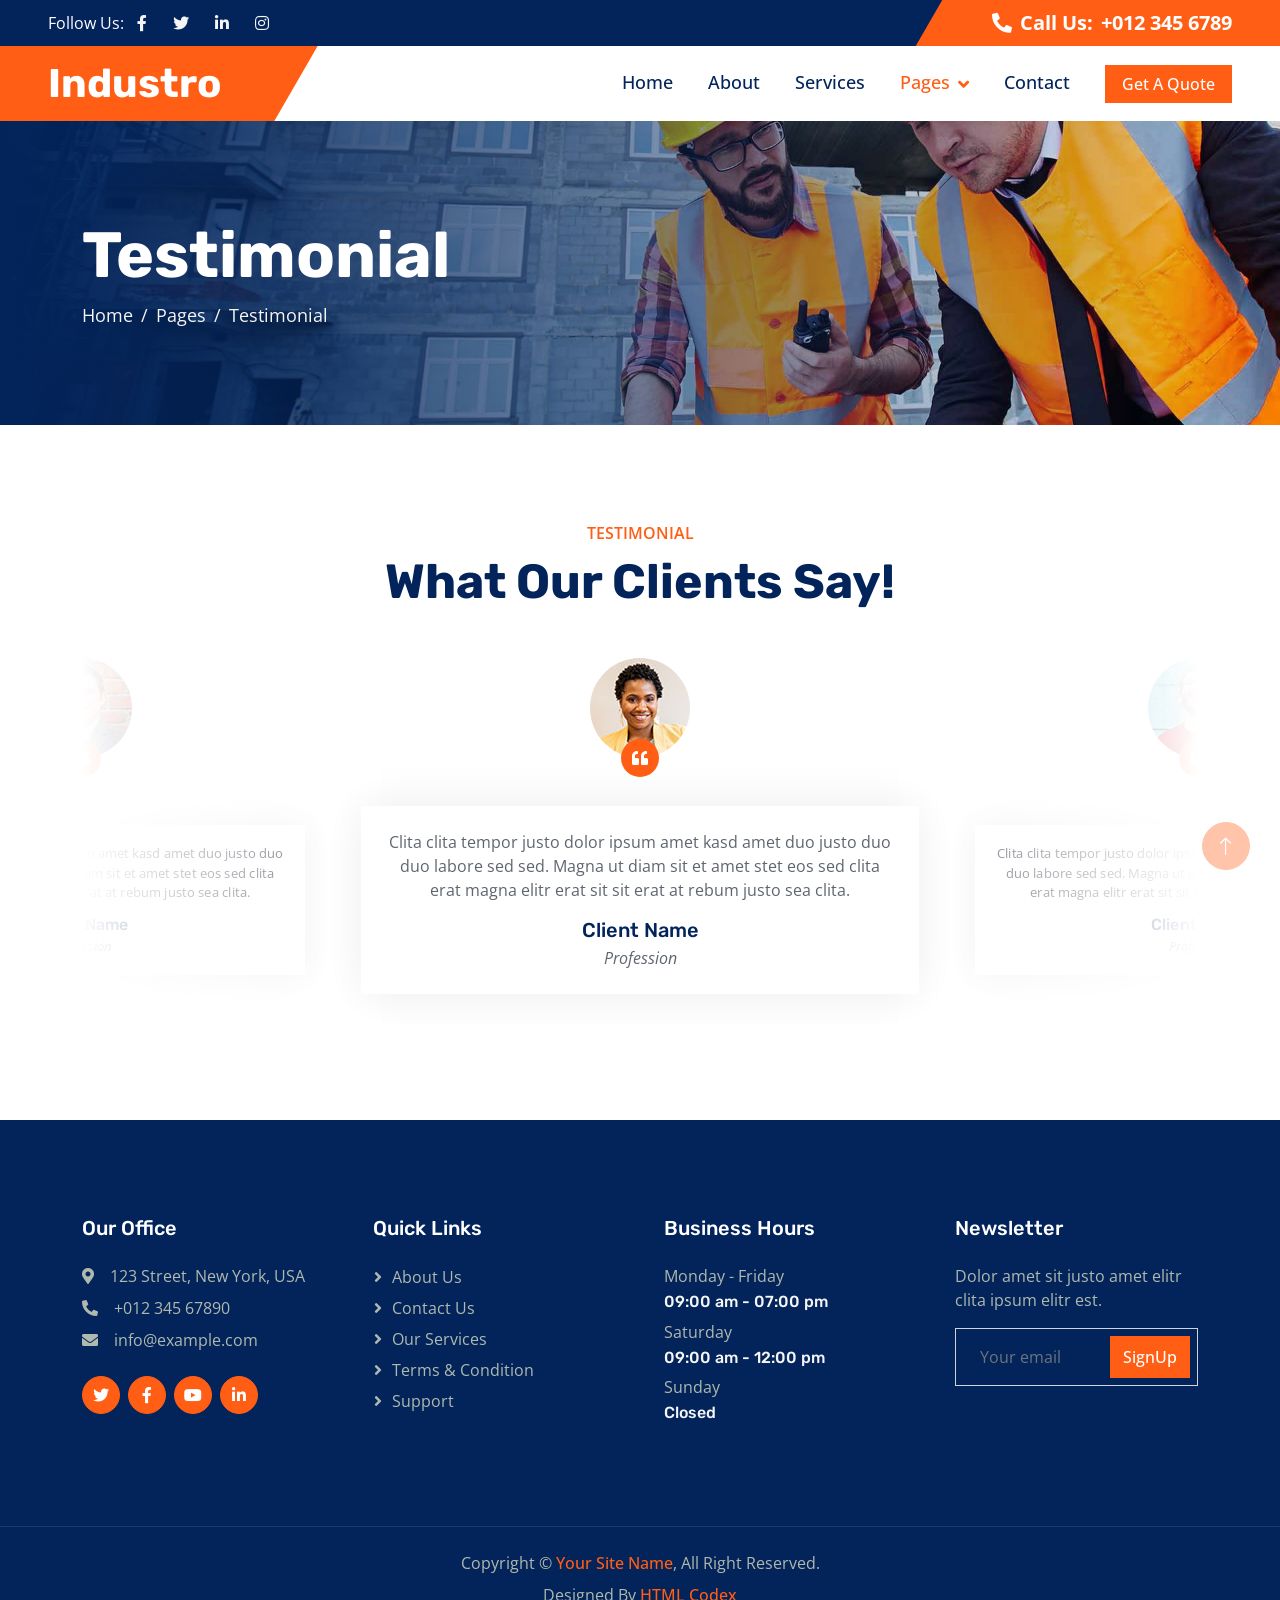
<file: testimonial.html>
<!DOCTYPE html>
<html lang="en">

<head>
    <meta charset="utf-8">
    <title>Industro - Industrial HTML Template</title>
    <meta content="width=device-width, initial-scale=1.0" name="viewport">
    <meta content="" name="keywords">
    <meta content="" name="description">

    <!-- Favicon -->
    <link href="img/favicon.ico" rel="icon">

    <!-- Google Web Fonts -->
    <link rel="preconnect" href="https://fonts.googleapis.com">
    <link rel="preconnect" href="https://fonts.gstatic.com" crossorigin>
    <link href="https://fonts.googleapis.com/css2?family=Open+Sans:wght@400;500;600&family=Rubik:wght@500;600;700&display=swap" rel="stylesheet">

    <!-- Icon Font Stylesheet -->
    <link href="https://cdnjs.cloudflare.com/ajax/libs/font-awesome/5.10.0/css/all.min.css" rel="stylesheet">
    <link href="https://cdn.jsdelivr.net/npm/bootstrap-icons@1.4.1/font/bootstrap-icons.css" rel="stylesheet">

    <!-- Libraries Stylesheet -->
    <link href="lib/animate/animate.min.css" rel="stylesheet">
    <link href="lib/owlcarousel/assets/owl.carousel.min.css" rel="stylesheet">

    <!-- Customized Bootstrap Stylesheet -->
    <link href="css/bootstrap.min.css" rel="stylesheet">

    <!-- Template Stylesheet -->
    <link href="css/style.css" rel="stylesheet">
</head>

<body>
    <!-- Spinner Start -->
    <div id="spinner" class="show bg-white position-fixed translate-middle w-100 vh-100 top-50 start-50 d-flex align-items-center justify-content-center">
        <div class="spinner-border text-primary" role="status" style="width: 3rem; height: 3rem;"></div>
    </div>
    <!-- Spinner End -->


    <!-- Topbar Start -->
    <div class="container-fluid bg-dark px-0">
        <div class="row g-0 d-none d-lg-flex">
            <div class="col-lg-6 ps-5 text-start">
                <div class="h-100 d-inline-flex align-items-center text-white">
                    <span>Follow Us:</span>
                    <a class="btn btn-link text-light" href=""><i class="fab fa-facebook-f"></i></a>
                    <a class="btn btn-link text-light" href=""><i class="fab fa-twitter"></i></a>
                    <a class="btn btn-link text-light" href=""><i class="fab fa-linkedin-in"></i></a>
                    <a class="btn btn-link text-light" href=""><i class="fab fa-instagram"></i></a>
                </div>
            </div>
            <div class="col-lg-6 text-end">
                <div class="h-100 topbar-right d-inline-flex align-items-center text-white py-2 px-5">
                    <span class="fs-5 fw-bold me-2"><i class="fa fa-phone-alt me-2"></i>Call Us:</span>
                    <span class="fs-5 fw-bold">+012 345 6789</span>
                </div>
            </div>
        </div>
    </div>
    <!-- Topbar End -->


    <!-- Navbar Start -->
    <nav class="navbar navbar-expand-lg bg-white navbar-light sticky-top py-0 pe-5">
        <a href="index.html" class="navbar-brand ps-5 me-0">
            <h1 class="text-white m-0">Industro</h1>
        </a>
        <button type="button" class="navbar-toggler me-0" data-bs-toggle="collapse" data-bs-target="#navbarCollapse">
            <span class="navbar-toggler-icon"></span>
        </button>
        <div class="collapse navbar-collapse" id="navbarCollapse">
            <div class="navbar-nav ms-auto p-4 p-lg-0">
                <a href="index.html" class="nav-item nav-link">Home</a>
                <a href="about.html" class="nav-item nav-link">About</a>
                <a href="service.html" class="nav-item nav-link">Services</a>
                <div class="nav-item dropdown">
                    <a href="#" class="nav-link dropdown-toggle active" data-bs-toggle="dropdown">Pages</a>
                    <div class="dropdown-menu bg-light m-0">
                        <a href="project.html" class="dropdown-item">Projects</a>
                        <a href="feature.html" class="dropdown-item">Features</a>
                        <a href="team.html" class="dropdown-item">Our Team</a>
                        <a href="testimonial.html" class="dropdown-item active">Testimonial</a>
                        <a href="404.html" class="dropdown-item">404 Page</a>
                    </div>
                </div>
                <a href="contact.html" class="nav-item nav-link">Contact</a>
            </div>
            <a href="" class="btn btn-primary px-3 d-none d-lg-block">Get A Quote</a>
        </div>
    </nav>
    <!-- Navbar End -->


    <!-- Page Header Start -->
    <div class="container-fluid page-header py-5 mb-5 wow fadeIn" data-wow-delay="0.1s">
        <div class="container py-5">
            <h1 class="display-3 text-white animated slideInRight">Testimonial</h1>
            <nav aria-label="breadcrumb">
                <ol class="breadcrumb animated slideInRight mb-0">
                    <li class="breadcrumb-item"><a href="#">Home</a></li>
                    <li class="breadcrumb-item"><a href="#">Pages</a></li>
                    <li class="breadcrumb-item active" aria-current="page">Testimonial</li>
                </ol>
            </nav>
        </div>
    </div>
    <!-- Page Header End -->


    <!-- Testimonial Start -->
    <div class="container-xxl py-5">
        <div class="container">
            <div class="text-center mx-auto wow fadeInUp" data-wow-delay="0.1s" style="max-width: 600px;">
                <p class="fw-medium text-uppercase text-primary mb-2">Testimonial</p>
                <h1 class="display-5 mb-5">What Our Clients Say!</h1>
            </div>
            <div class="owl-carousel testimonial-carousel wow fadeInUp" data-wow-delay="0.1s">
                <div class="testimonial-item text-center">
                    <div class="testimonial-img position-relative">
                        <img class="img-fluid rounded-circle mx-auto mb-5" src="img/testimonial-1.jpg">
                        <div class="btn-square bg-primary rounded-circle">
                            <i class="fa fa-quote-left text-white"></i>
                        </div>
                    </div>
                    <div class="testimonial-text text-center rounded p-4">
                        <p>Clita clita tempor justo dolor ipsum amet kasd amet duo justo duo duo labore sed sed. Magna ut diam sit et amet stet eos sed clita erat magna elitr erat sit sit erat at rebum justo sea clita.</p>
                        <h5 class="mb-1">Client Name</h5>
                        <span class="fst-italic">Profession</span>
                    </div>
                </div>
                <div class="testimonial-item text-center">
                    <div class="testimonial-img position-relative">
                        <img class="img-fluid rounded-circle mx-auto mb-5" src="img/testimonial-2.jpg">
                        <div class="btn-square bg-primary rounded-circle">
                            <i class="fa fa-quote-left text-white"></i>
                        </div>
                    </div>
                    <div class="testimonial-text text-center rounded p-4">
                        <p>Clita clita tempor justo dolor ipsum amet kasd amet duo justo duo duo labore sed sed. Magna ut diam sit et amet stet eos sed clita erat magna elitr erat sit sit erat at rebum justo sea clita.</p>
                        <h5 class="mb-1">Client Name</h5>
                        <span class="fst-italic">Profession</span>
                    </div>
                </div>
                <div class="testimonial-item text-center">
                    <div class="testimonial-img position-relative">
                        <img class="img-fluid rounded-circle mx-auto mb-5" src="img/testimonial-3.jpg">
                        <div class="btn-square bg-primary rounded-circle">
                            <i class="fa fa-quote-left text-white"></i>
                        </div>
                    </div>
                    <div class="testimonial-text text-center rounded p-4">
                        <p>Clita clita tempor justo dolor ipsum amet kasd amet duo justo duo duo labore sed sed. Magna ut diam sit et amet stet eos sed clita erat magna elitr erat sit sit erat at rebum justo sea clita.</p>
                        <h5 class="mb-1">Client Name</h5>
                        <span class="fst-italic">Profession</span>
                    </div>
                </div>
            </div>
        </div>
    </div>
    <!-- Testimonial End -->
        

    <!-- Footer Start -->
    <div class="container-fluid bg-dark footer mt-5 py-5 wow fadeIn" data-wow-delay="0.1s">
        <div class="container py-5">
            <div class="row g-5">
                <div class="col-lg-3 col-md-6">
                    <h5 class="text-white mb-4">Our Office</h5>
                    <p class="mb-2"><i class="fa fa-map-marker-alt me-3"></i>123 Street, New York, USA</p>
                    <p class="mb-2"><i class="fa fa-phone-alt me-3"></i>+012 345 67890</p>
                    <p class="mb-2"><i class="fa fa-envelope me-3"></i>info@example.com</p>
                    <div class="d-flex pt-3">
                        <a class="btn btn-square btn-primary rounded-circle me-2" href=""><i class="fab fa-twitter"></i></a>
                        <a class="btn btn-square btn-primary rounded-circle me-2" href=""><i class="fab fa-facebook-f"></i></a>
                        <a class="btn btn-square btn-primary rounded-circle me-2" href=""><i class="fab fa-youtube"></i></a>
                        <a class="btn btn-square btn-primary rounded-circle me-2" href=""><i class="fab fa-linkedin-in"></i></a>
                    </div>
                </div>
                <div class="col-lg-3 col-md-6">
                    <h5 class="text-white mb-4">Quick Links</h5>
                    <a class="btn btn-link" href="">About Us</a>
                    <a class="btn btn-link" href="">Contact Us</a>
                    <a class="btn btn-link" href="">Our Services</a>
                    <a class="btn btn-link" href="">Terms & Condition</a>
                    <a class="btn btn-link" href="">Support</a>
                </div>
                <div class="col-lg-3 col-md-6">
                    <h5 class="text-white mb-4">Business Hours</h5>
                    <p class="mb-1">Monday - Friday</p>
                    <h6 class="text-light">09:00 am - 07:00 pm</h6>
                    <p class="mb-1">Saturday</p>
                    <h6 class="text-light">09:00 am - 12:00 pm</h6>
                    <p class="mb-1">Sunday</p>
                    <h6 class="text-light">Closed</h6>
                </div>
                <div class="col-lg-3 col-md-6">
                    <h5 class="text-white mb-4">Newsletter</h5>
                    <p>Dolor amet sit justo amet elitr clita ipsum elitr est.</p>
                    <div class="position-relative w-100">
                        <input class="form-control bg-transparent w-100 py-3 ps-4 pe-5" type="text" placeholder="Your email">
                        <button type="button" class="btn btn-primary py-2 position-absolute top-0 end-0 mt-2 me-2">SignUp</button>
                    </div>
                </div>
            </div>
        </div>
    </div>
    <!-- Footer End -->


    <!-- Copyright Start -->
    <div class="container-fluid copyright bg-dark py-4">
        <div class="container text-center">
            <p class="mb-2">Copyright &copy; <a class="fw-semi-bold" href="#">Your Site Name</a>, All Right Reserved.</p>
            <!--/*** This template is free as long as you keep the footer author’s credit link/attribution link/backlink. If you'd like to use the template without the footer author’s credit link/attribution link/backlink, you can purchase the Credit Removal License from "https://htmlcodex.com/credit-removal". Thank you for your support. ***/-->
            <p class="mb-0">Designed By <a class="fw-semi-bold" href="https://htmlcodex.com">HTML Codex</a></p>
        </div>
    </div>
    <!-- Copyright End -->


    <!-- Back to Top -->
    <a href="#" class="btn btn-lg btn-primary btn-lg-square rounded-circle back-to-top"><i class="bi bi-arrow-up"></i></a>


    <!-- JavaScript Libraries -->
    <script src="https://code.jquery.com/jquery-3.4.1.min.js"></script>
    <script src="https://cdn.jsdelivr.net/npm/bootstrap@5.0.0/dist/js/bootstrap.bundle.min.js"></script>
    <script src="lib/wow/wow.min.js"></script>
    <script src="lib/easing/easing.min.js"></script>
    <script src="lib/waypoints/waypoints.min.js"></script>
    <script src="lib/owlcarousel/owl.carousel.min.js"></script>
    <script src="lib/counterup/counterup.min.js"></script>

    <!-- Template Javascript -->
    <script src="js/main.js"></script>
</body>

</html>
</file>
<file: css/style.css>
/********** Template CSS **********/
:root {
    --primary: #FF5E14;
    --secondary: #5F656F;
    --light: #F5F5F5;
    --dark: #02245B;
}

.back-to-top {
    position: fixed;
    display: none;
    right: 30px;
    bottom: 30px;
    z-index: 99;
}

h1,
h2,
.h1,
.h2,
.fw-bold {
    font-weight: 700 !important;
}

h3,
h4,
.h3,
.h4,
.fw-medium {
    font-weight: 600 !important;
}

h5,
h6,
.h5,
.h6,
.fw-semi-bold {
    font-weight: 500 !important;
}


/*** Spinner ***/
#spinner {
    opacity: 0;
    visibility: hidden;
    transition: opacity .5s ease-out, visibility 0s linear .5s;
    z-index: 99999;
}

#spinner.show {
    transition: opacity .5s ease-out, visibility 0s linear 0s;
    visibility: visible;
    opacity: 1;
}


/*** Button ***/
.btn {
    transition: .5s;
    font-weight: 500;
}

.btn-primary,
.btn-outline-primary:hover {
    color: #FFFFFF;
}

.btn-square {
    width: 38px;
    height: 38px;
}

.btn-sm-square {
    width: 32px;
    height: 32px;
}

.btn-lg-square {
    width: 48px;
    height: 48px;
}

.btn-square,
.btn-sm-square,
.btn-lg-square {
    padding: 0;
    display: flex;
    align-items: center;
    justify-content: center;
    font-weight: normal;
}


.topbar-right {
    position: relative;
    background: var(--primary);
}

.topbar-right::before {
    position: absolute;
    content: "";
    width: 30px;
    height: 100%;
    top: 0;
    left: -15px;
    transform: skewX(-30deg);
    background-color: var(--primary);
}


/*** Navbar ***/
.navbar.sticky-top {
    top: -100px;
    transition: .5s;
}

.navbar .navbar-brand {
    position: relative;
    padding-right: 50px;
    height: 75px;
    display: flex;
    align-items: center;
    background: var(--primary);
    z-index: 1 !important;
}

.navbar .navbar-brand::after {
    position: absolute;
    content: "";
    width: 50px;
    height: 100%;
    top: 0;
    right: -25px;
    transform: skewX(-30deg);
    background-color: var(--primary);
}

.navbar .navbar-nav .nav-link {
    margin-right: 35px;
    padding: 20px 0;
    color: var(--dark);
    font-size: 18px;
    font-weight: 500;
    outline: none;
}

.navbar .navbar-nav .nav-link:hover,
.navbar .navbar-nav .nav-link.active {
    color: var(--primary);
}

.navbar .dropdown-toggle::after {
    border: none;
    content: "\f107";
    font-family: "Font Awesome 5 Free";
    font-weight: 900;
    vertical-align: middle;
    margin-left: 8px;
}

@media (max-width: 991.98px) {
    .navbar .navbar-nav .nav-link  {
        margin-right: 0;
        padding: 10px 0;
    }

    .navbar .navbar-nav {
        border-top: 1px solid #EEEEEE;
    }
}

@media (min-width: 992px) {
    .navbar .nav-item .dropdown-menu {
        display: block;
        border: none;
        margin-top: 0;
        top: 150%;
        opacity: 0;
        visibility: hidden;
        transition: .5s;
    }

    .navbar .nav-item:hover .dropdown-menu {
        top: 100%;
        visibility: visible;
        transition: .5s;
        opacity: 1;
    }
}


/*** Header ***/
.carousel-caption {
    top: 0;
    left: 0;
    right: 0;
    bottom: 0;
    display: flex;
    align-items: center;
    background: linear-gradient(to right, rgba(2, 36, 91, 1) 0%, rgba(2, 36, 91, 0) 100%);
    z-index: 1;
}

.carousel-control-prev,
.carousel-control-next {
    width: 15%;
}

.carousel-control-prev-icon,
.carousel-control-next-icon {
    width: 3.5rem;
    height: 3.5rem;
    background-color: var(--primary);
    border: 15px solid var(--primary);
    border-radius: 3.5rem;
}

@media (max-width: 768px) {
    #header-carousel .carousel-item {
        position: relative;
        min-height: 450px;
    }
    
    #header-carousel .carousel-item img {
        position: absolute;
        width: 100%;
        height: 100%;
        object-fit: cover;
    }
}

.page-header {
    background: linear-gradient(to right, rgba(2, 36, 91, 1) 0%, rgba(2, 36, 91, 0) 100%), url(../img/carousel-2.jpg) center center no-repeat;
    background-size: cover;
}

.page-header .breadcrumb-item+.breadcrumb-item::before {
    color: var(--light);
}

.page-header .breadcrumb-item,
.page-header .breadcrumb-item a {
    font-size: 18px;
    color: var(--light);
}


/*** Facts ***/
.facts {
    position: relative;
    margin: 6rem 0;
    background: var(--dark);
}

.facts .border {
    border-color: rgba(255, 255, 255, .1) !important;
}


/*** Features ***/
.btn-play {
    position: absolute;
    top: 50%;
    right: -30px;
    transform: translateY(-50%);
    display: block;
    box-sizing: content-box;
    width: 16px;
    height: 26px;
    border-radius: 100%;
    border: none;
    outline: none !important;
    padding: 18px 20px 20px 28px;
    background: var(--primary);
}

@media (max-width: 992px) {
    .btn-play {
        left: 50%;
        right: auto;
        transform: translate(-50%, -50%);
    }
}

.btn-play:before {
    content: "";
    position: absolute;
    z-index: 0;
    left: 50%;
    top: 50%;
    transform: translateX(-50%) translateY(-50%);
    display: block;
    width: 60px;
    height: 60px;
    background: var(--primary);
    border-radius: 100%;
    animation: pulse-border 1500ms ease-out infinite;
}

.btn-play:after {
    content: "";
    position: absolute;
    z-index: 1;
    left: 50%;
    top: 50%;
    transform: translateX(-50%) translateY(-50%);
    display: block;
    width: 60px;
    height: 60px;
    background: var(--primary);
    border-radius: 100%;
    transition: all 200ms;
}

.btn-play span {
    display: block;
    position: relative;
    z-index: 3;
    width: 0;
    height: 0;
    left: -1px;
    border-left: 16px solid #FFFFFF;
    border-top: 11px solid transparent;
    border-bottom: 11px solid transparent;
}

@keyframes pulse-border {
    0% {
        transform: translateX(-50%) translateY(-50%) translateZ(0) scale(1);
        opacity: 1;
    }

    100% {
        transform: translateX(-50%) translateY(-50%) translateZ(0) scale(2);
        opacity: 0;
    }
}

.modal-video .modal-dialog {
    position: relative;
    max-width: 800px;
    margin: 60px auto 0 auto;
}

.modal-video .modal-body {
    position: relative;
    padding: 0px;
}

.modal-video .close {
    position: absolute;
    width: 30px;
    height: 30px;
    right: 0px;
    top: -30px;
    z-index: 999;
    font-size: 30px;
    font-weight: normal;
    color: #FFFFFF;
    background: #000000;
    opacity: 1;
}


/*** Service ***/
.service-item {
    position: relative;
    margin: 65px 0 25px 0;
    box-shadow: 0 0 45px rgba(0, 0, 0, .07);
}

.service-item .service-img {
    position: absolute;
    padding: 12px;
    width: 130px;
    height: 130px;
    top: -65px;
    left: 50%;
    transform: translateX(-50%);
    background: #FFFFFF;
    box-shadow: 0 0 45px rgba(0, 0, 0, .09);
    z-index: 2;
}

.service-item .service-detail {
    position: absolute;
    width: 100%;
    height: 100%;
    top: 0;
    left: 0;
    overflow: hidden;
    z-index: 1;
}

.service-item .service-title {
    position: absolute;
    padding: 65px 30px 25px 30px;
    width: 100%;
    height: 100%;
    top: 0;
    left: 0;
    display: flex;
    flex-direction: column;
    align-items: center;
    justify-content: center;
    text-align: center;
    background: #FFFFFF;
    transition: .5s;
}

.service-item:hover .service-title {
    top: -100%;
}

.service-item .service-text {
    position: absolute;
    overflow: hidden;
    padding: 65px 30px 25px 30px;
    width: 100%;
    height: 100%;
    top: 100%;
    left: 0;
    display: flex;
    align-items: center;
    text-align: center;
    background: rgba(2, 36, 91, .7);
    transition: .5s;
}

.service-item:hover .service-text {
    top: 0;
}

.service-item .service-text::before {
    position: absolute;
    content: "";
    width: 100%;
    height: 100px;
    top: -100%;
    left: 0;
    transform: skewY(-12deg);
    background: #FFFFFF;
    transition: .5s;
}

.service-item:hover .service-text::before {
    top: -55px;
}

.service-item .btn {
    position: absolute;
    width: 130px;
    height: 50px;
    left: 50%;
    bottom: -25px;
    transform: translateX(-50%);
    display: flex;
    align-items: center;
    justify-content: center;
    color: var(--secondary);
    background: #FFFFFF;
    border: none;
    box-shadow: 0 0 45px rgba(0, 0, 0, .09);
    z-index: 2;
}

.service-item .btn:hover {
    color: #FFFFFF;
    background: var(--primary);
}


/*** Project ***/
.project-carousel {
    position: relative;
    background: var(--dark);
}

.project-item {
    position: relative;
    display: block;
}

.project-item img {
    transition: .5s;
}

.project-item:hover img,
.project-carousel .owl-item.center img {
    margin-top: -60px;
}

.project-item .project-title {
    position: absolute;
    padding: 0 15px;
    width: 100%;
    height: 80px;
    bottom: -110px;
    left: 0;
    display: flex;
    align-items: center;
    justify-content: center;
    text-align: center;
    background: var(--dark);
    transition: .5s;
}

.project-item:hover .project-title,
.project-carousel .owl-item.center .project-title  {
    bottom: -60px;
}

.project-item .project-title::before {
    position: absolute;
    content: "";
    width: 100%;
    height: 30px;
    top: -15px;
    left: 0;
    transform: skewY(-5deg);
    background: var(--dark);
    transition: .5s;
}

.project-carousel .owl-nav {
    position: absolute;
    width: 100%;
    height: 45px;
    top: 50%;
    left: 0;
    transform: translateY(-50%);
    display: flex;
    justify-content: space-between;
    transition: .5s;
    opacity: 0;
    z-index: 1;
}

.project-carousel:hover .owl-nav {
    opacity: 1;
}

.project-carousel .owl-nav .owl-prev,
.project-carousel .owl-nav .owl-next {
    margin: 0 30px;
    width: 45px;
    height: 45px;
    display: flex;
    align-items: center;
    justify-content: center;
    color: #FFFFFF;
    background: var(--primary);
    border-radius: 45px;
    font-size: 22px;
    transition: .5s;
}


/*** Team ***/
.team-item .team-social {
    position: absolute;
    width: 100%;
    height: 100%;
    top: 0;
    left: -100%;
    display: flex;
    align-items: center;
    background: var(--primary);
    transition: .5s;
}

.team-item:hover .team-social {
    left: 0;
}


/*** Testimonial ***/
.testimonial-carousel::before {
    position: absolute;
    content: "";
    top: 0;
    left: 0;
    height: 100%;
    width: 0;
    background: linear-gradient(to right, rgba(255, 255, 255, 1) 0%, rgba(255, 255, 255, 0) 100%);
    z-index: 1;
}

.testimonial-carousel::after {
    position: absolute;
    content: "";
    top: 0;
    right: 0;
    height: 100%;
    width: 0;
    background: linear-gradient(to left, rgba(255, 255, 255, 1) 0%, rgba(255, 255, 255, 0) 100%);
    z-index: 1;
}

@media (min-width: 768px) {
    .testimonial-carousel::before,
    .testimonial-carousel::after {
        width: 200px;
    }
}

@media (min-width: 992px) {
    .testimonial-carousel::before,
    .testimonial-carousel::after {
        width: 300px;
    }
}

.testimonial-carousel .owl-nav {
    position: absolute;
    width: 350px;
    top: 20px;
    left: 50%;
    transform: translateX(-50%);
    display: flex;
    justify-content: space-between;
    opacity: 0;
    transition: .5s;
    z-index: 1;
}

.testimonial-carousel:hover .owl-nav {
    width: 300px;
    opacity: 1;
}

.testimonial-carousel .owl-nav .owl-prev,
.testimonial-carousel .owl-nav .owl-next {
    position: relative;
    color: var(--primary);
    font-size: 45px;
    transition: .5s;
}

.testimonial-carousel .owl-nav .owl-prev:hover,
.testimonial-carousel .owl-nav .owl-next:hover {
    color: var(--dark);
}

.testimonial-carousel .testimonial-img img {
    width: 100px;
    height: 100px;
}

.testimonial-carousel .testimonial-img .btn-square {
    position: absolute;
    bottom: -19px;
    left: 50%;
    transform: translateX(-50%);
}

.testimonial-carousel .owl-item .testimonial-text {
    margin-bottom: 30px;
    box-shadow: 0 0 45px rgba(0, 0, 0, .08);
    transform: scale(.8);
    transition: .5s;
}

.testimonial-carousel .owl-item.center .testimonial-text {
    transform: scale(1);
}


/*** Footer ***/
.footer {
    color: #B0B9AE;
}

.footer .btn.btn-link {
    display: block;
    margin-bottom: 5px;
    padding: 0;
    text-align: left;
    color: #B0B9AE;
    font-weight: normal;
    text-transform: capitalize;
    transition: .3s;
}

.footer .btn.btn-link::before {
    position: relative;
    content: "\f105";
    font-family: "Font Awesome 5 Free";
    font-weight: 900;
    margin-right: 10px;
}

.footer .btn.btn-link:hover {
    color: var(--light);
    letter-spacing: 1px;
    box-shadow: none;
}

.copyright {
    color: #B0B9AE;
    border-top: 1px solid rgba(255, 255, 255, .1);
}
</file>
